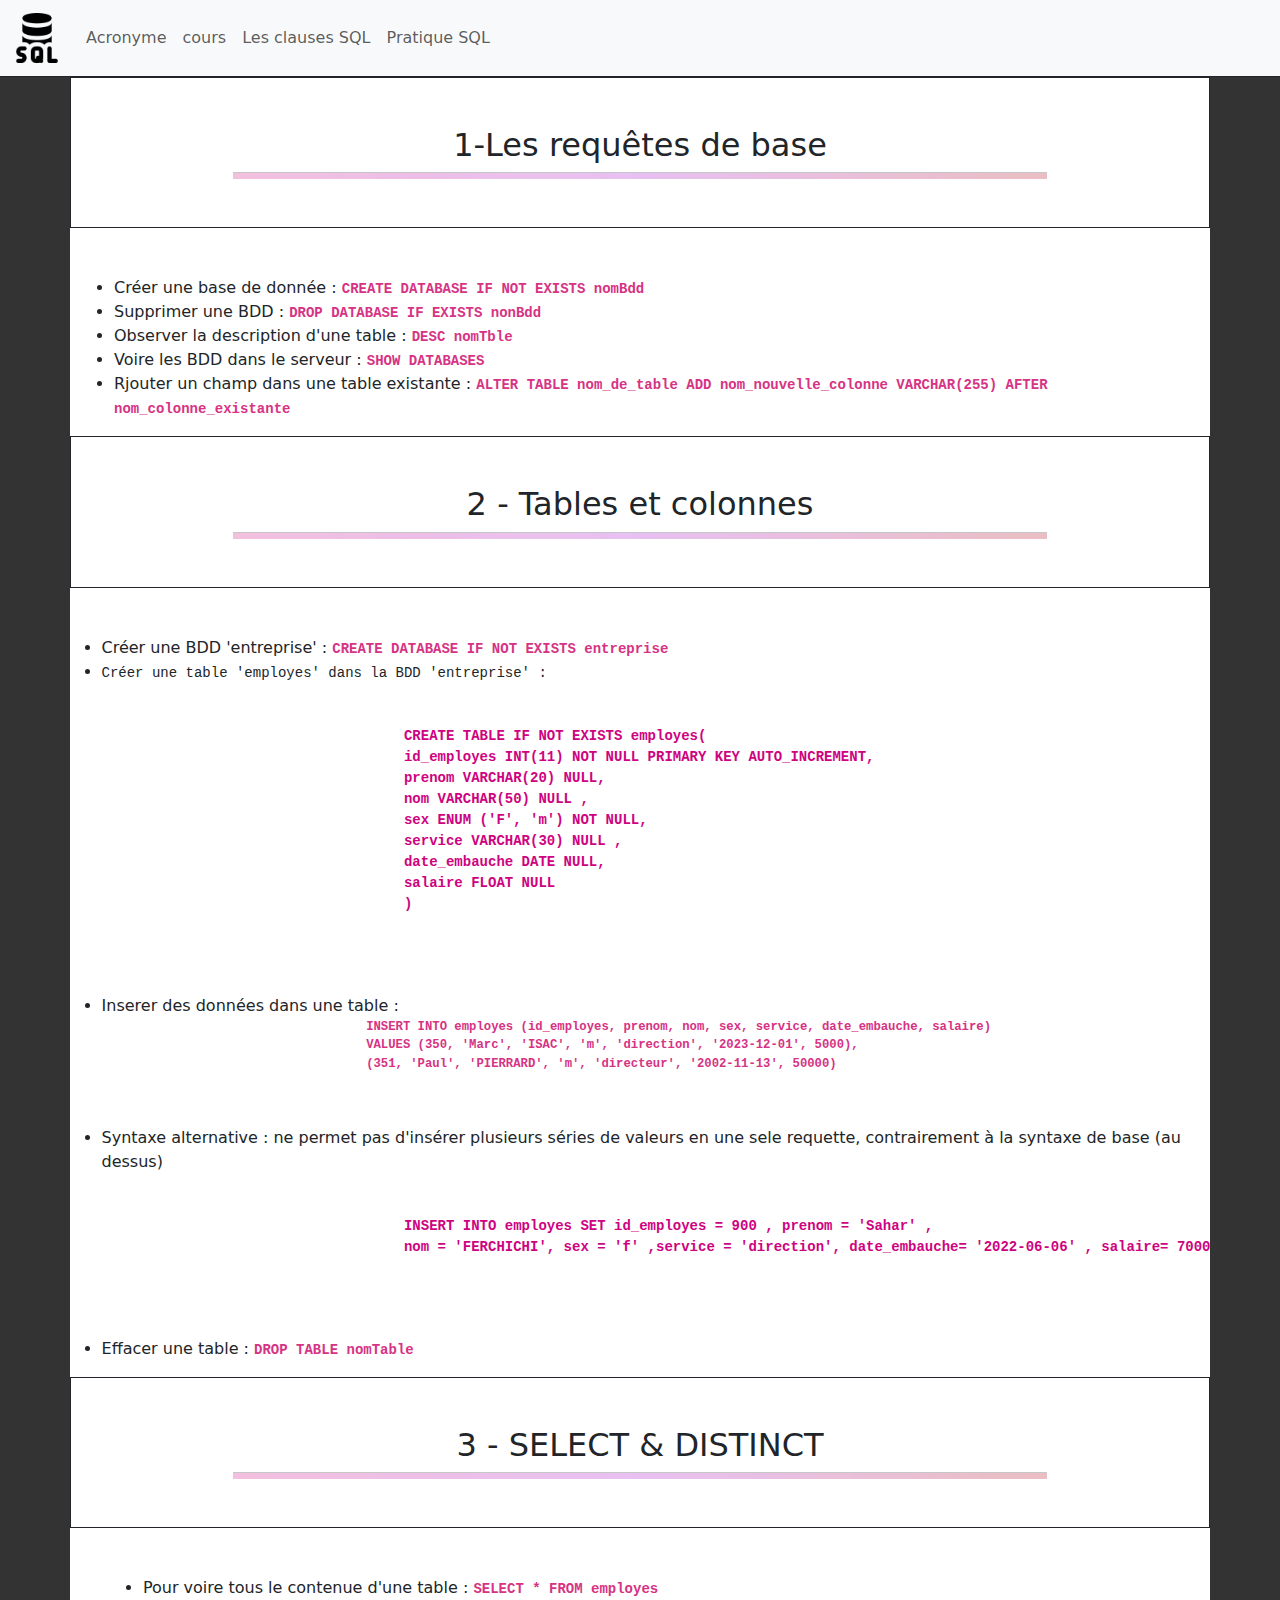
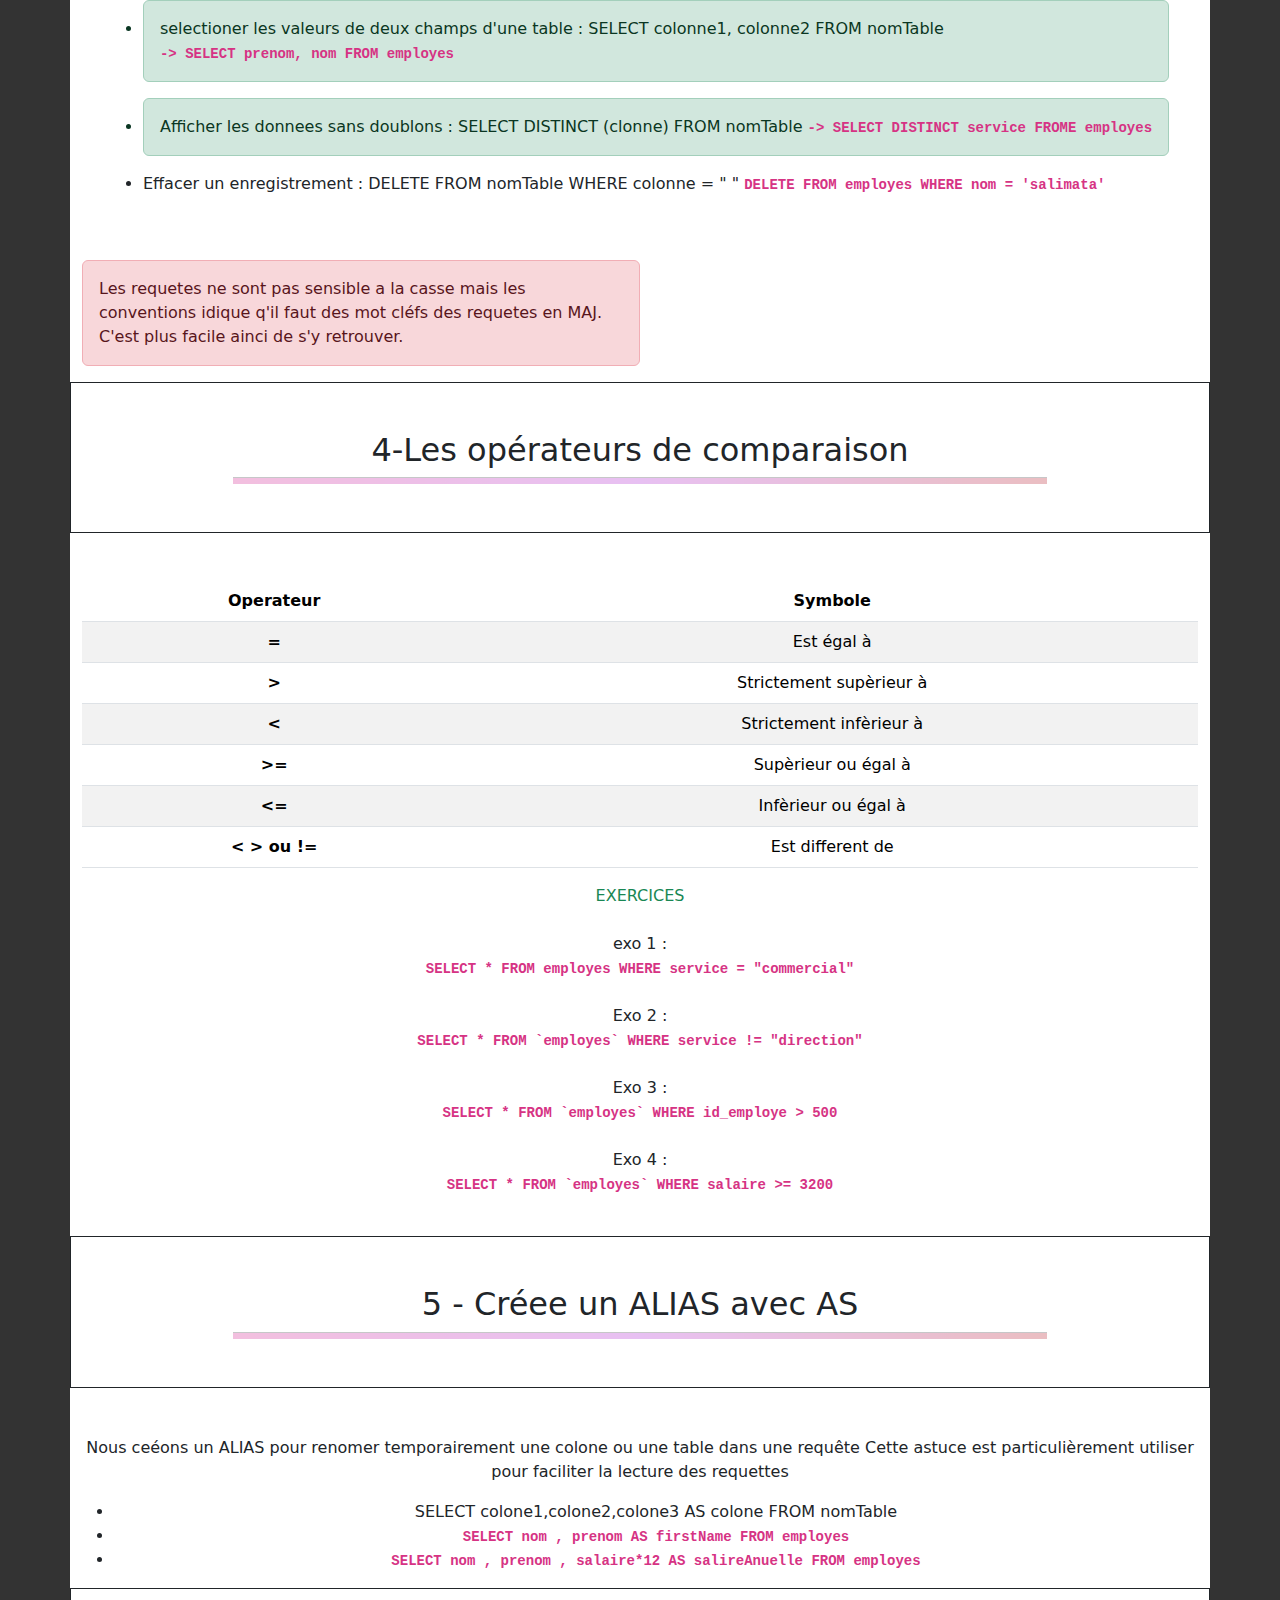
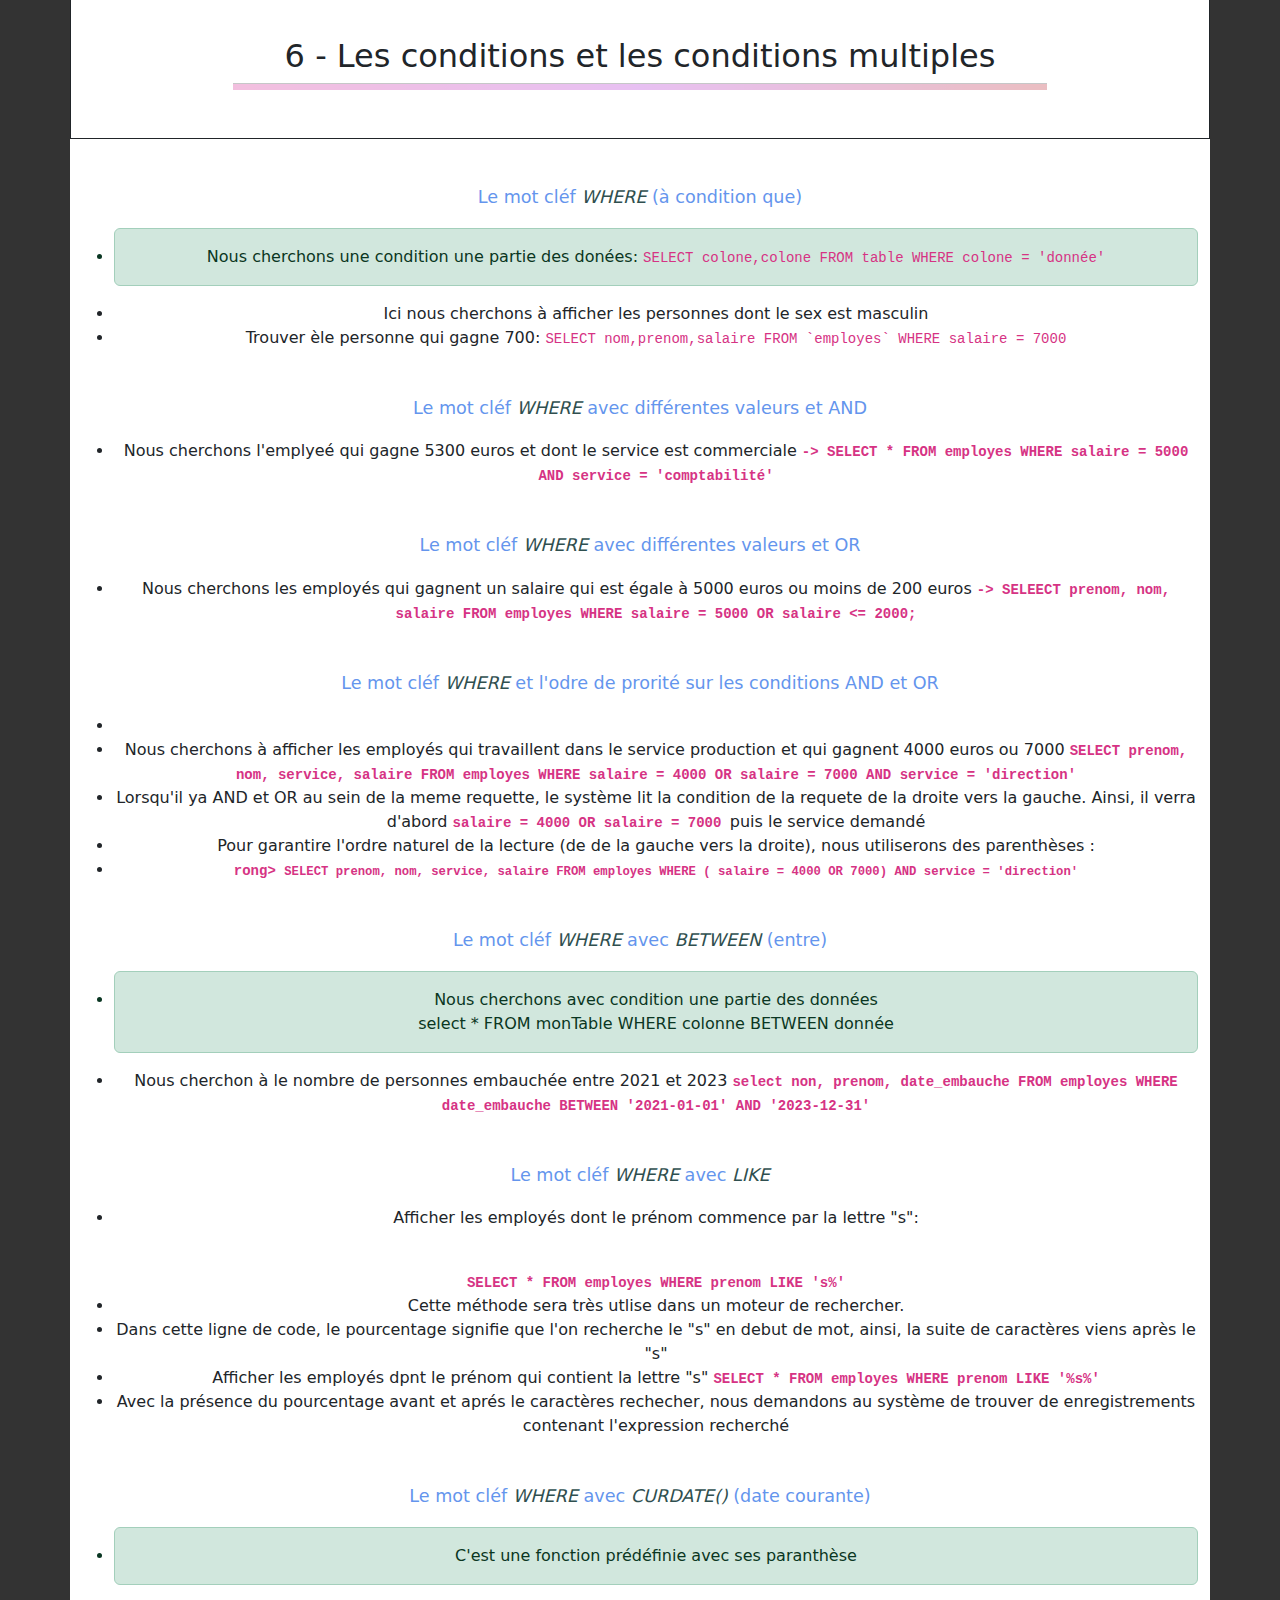
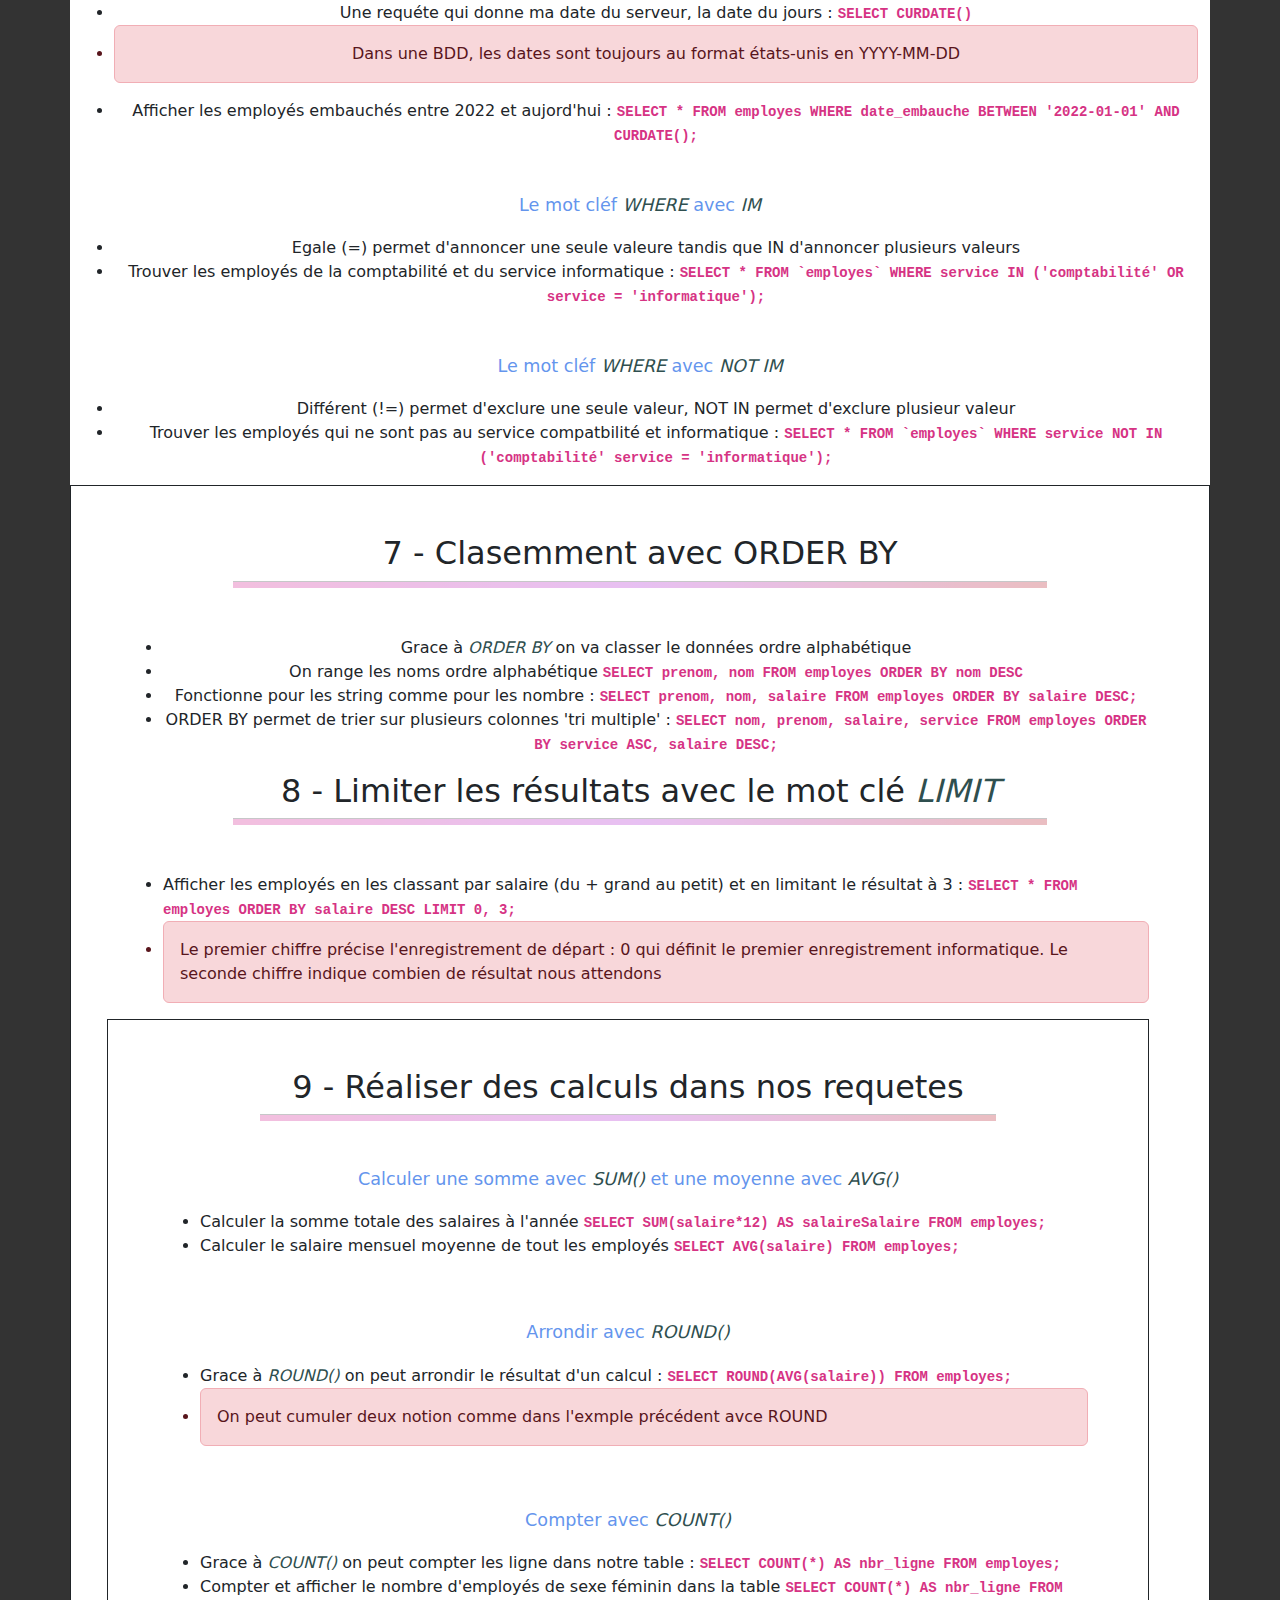
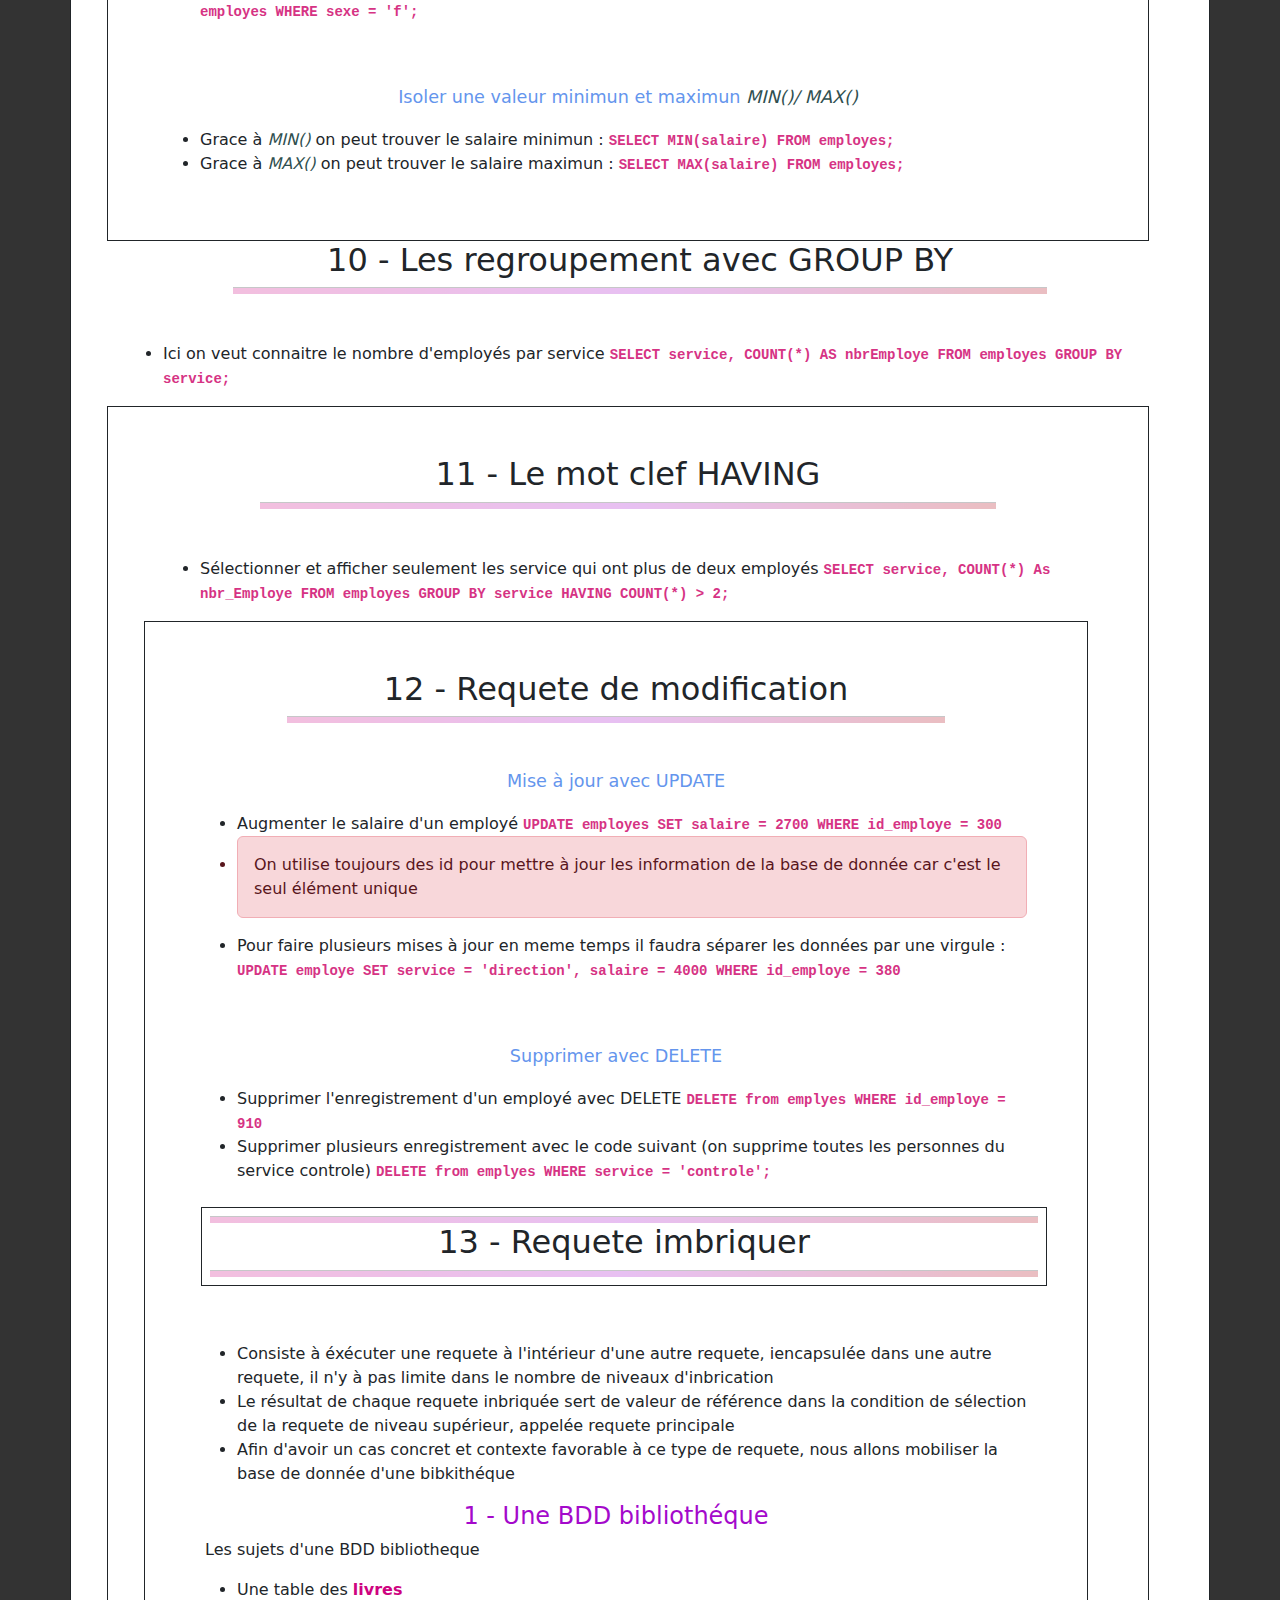
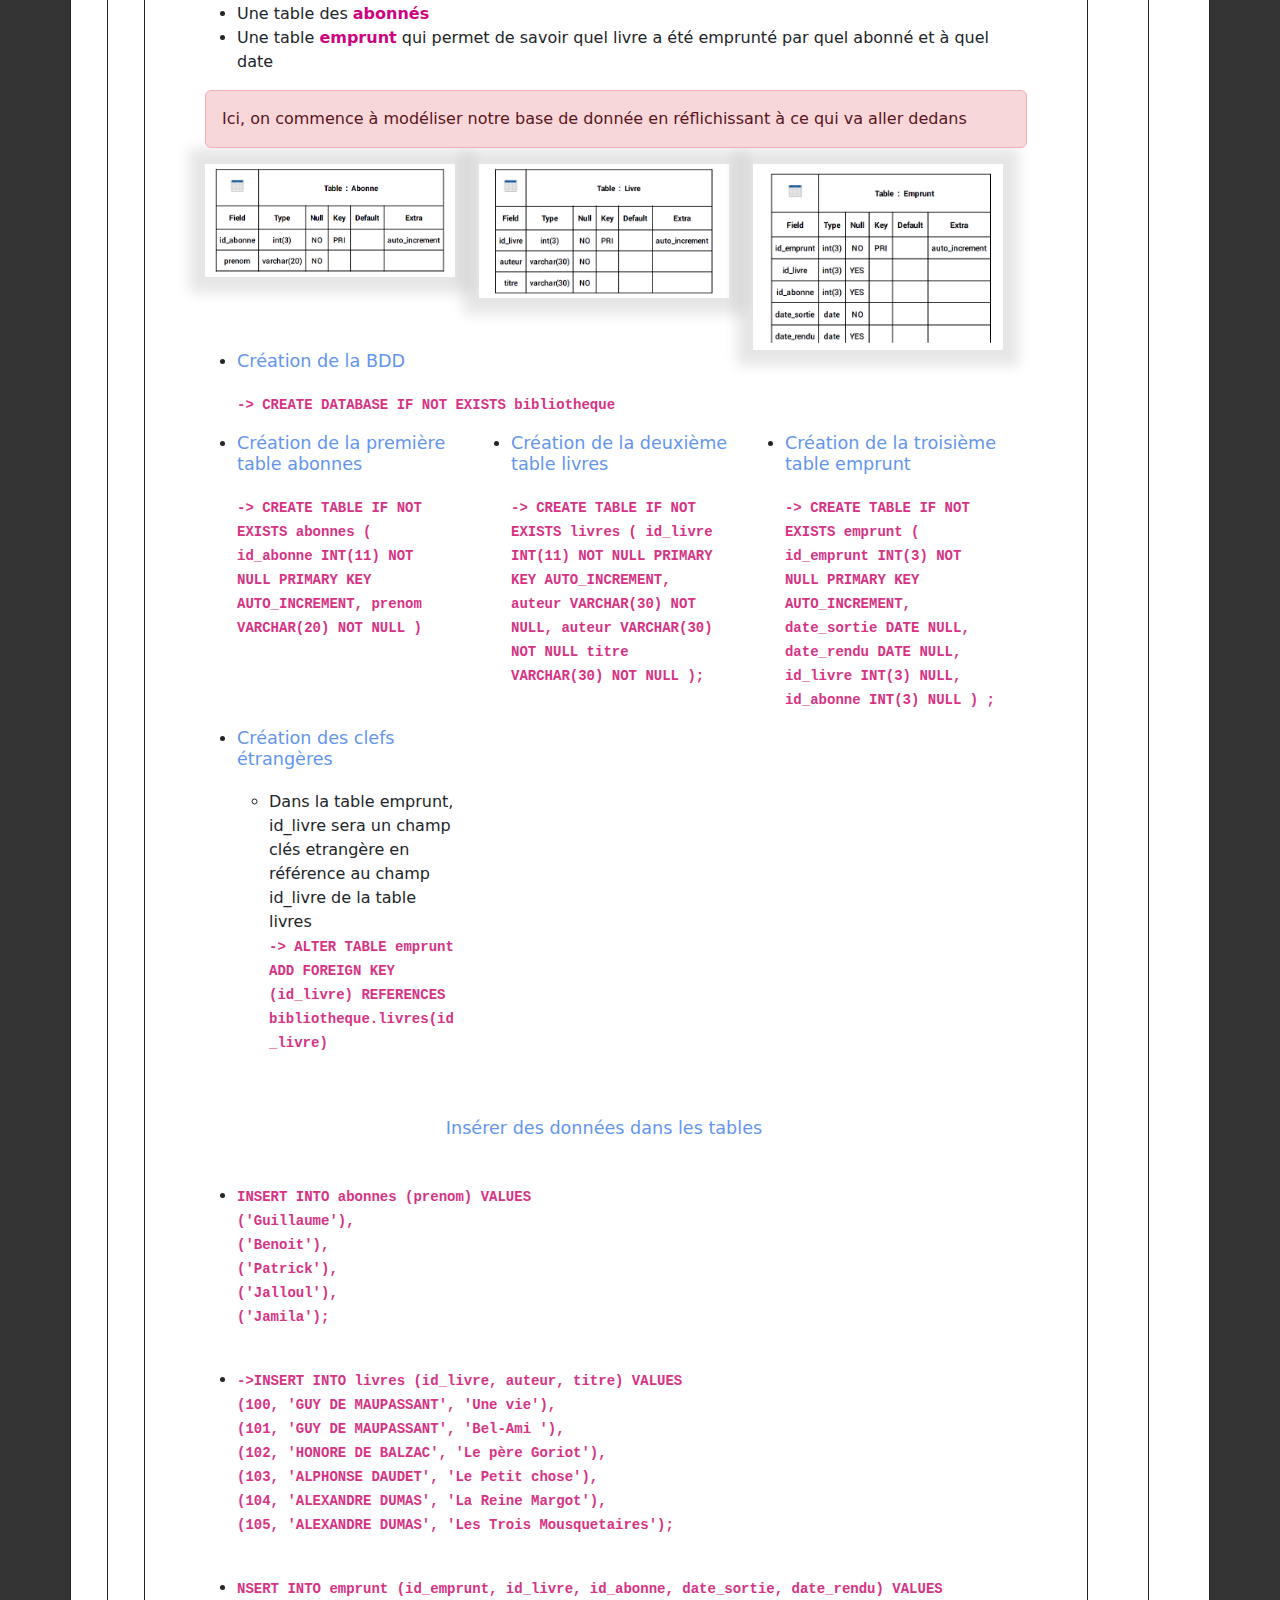
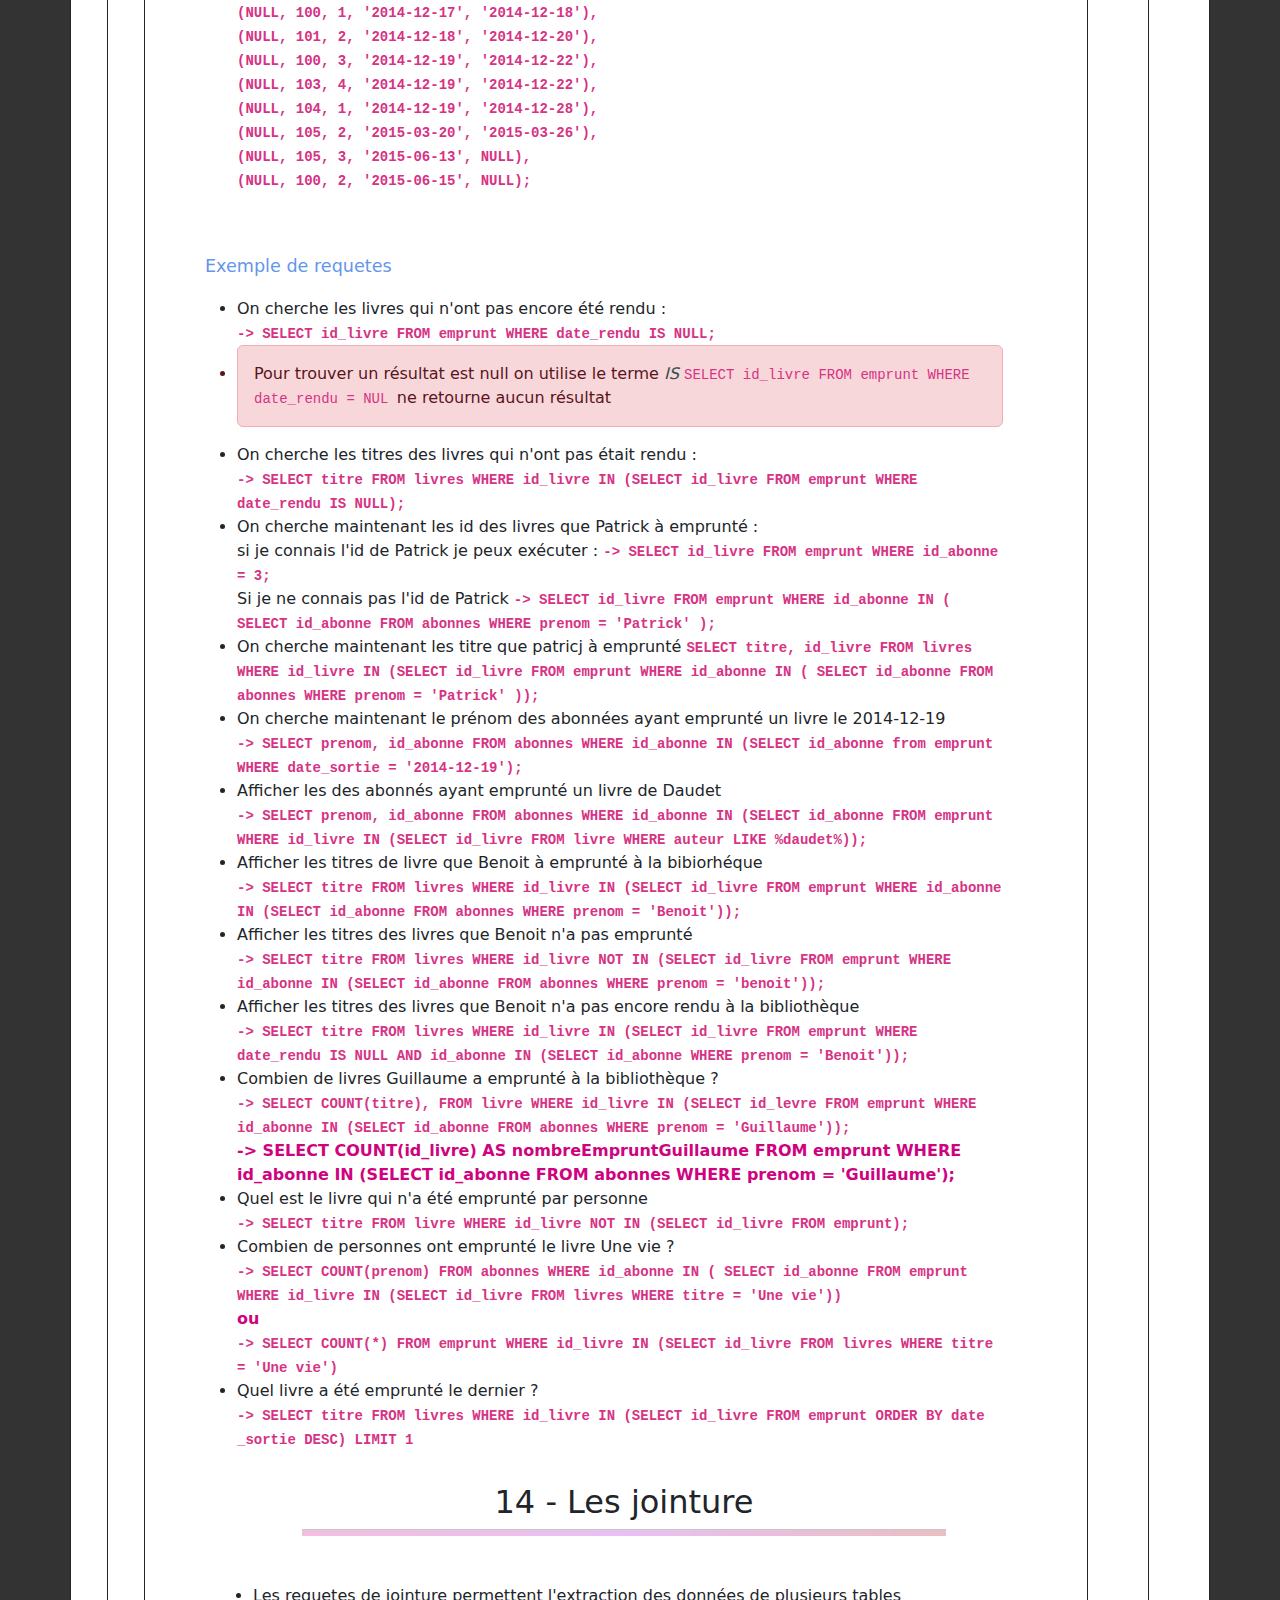
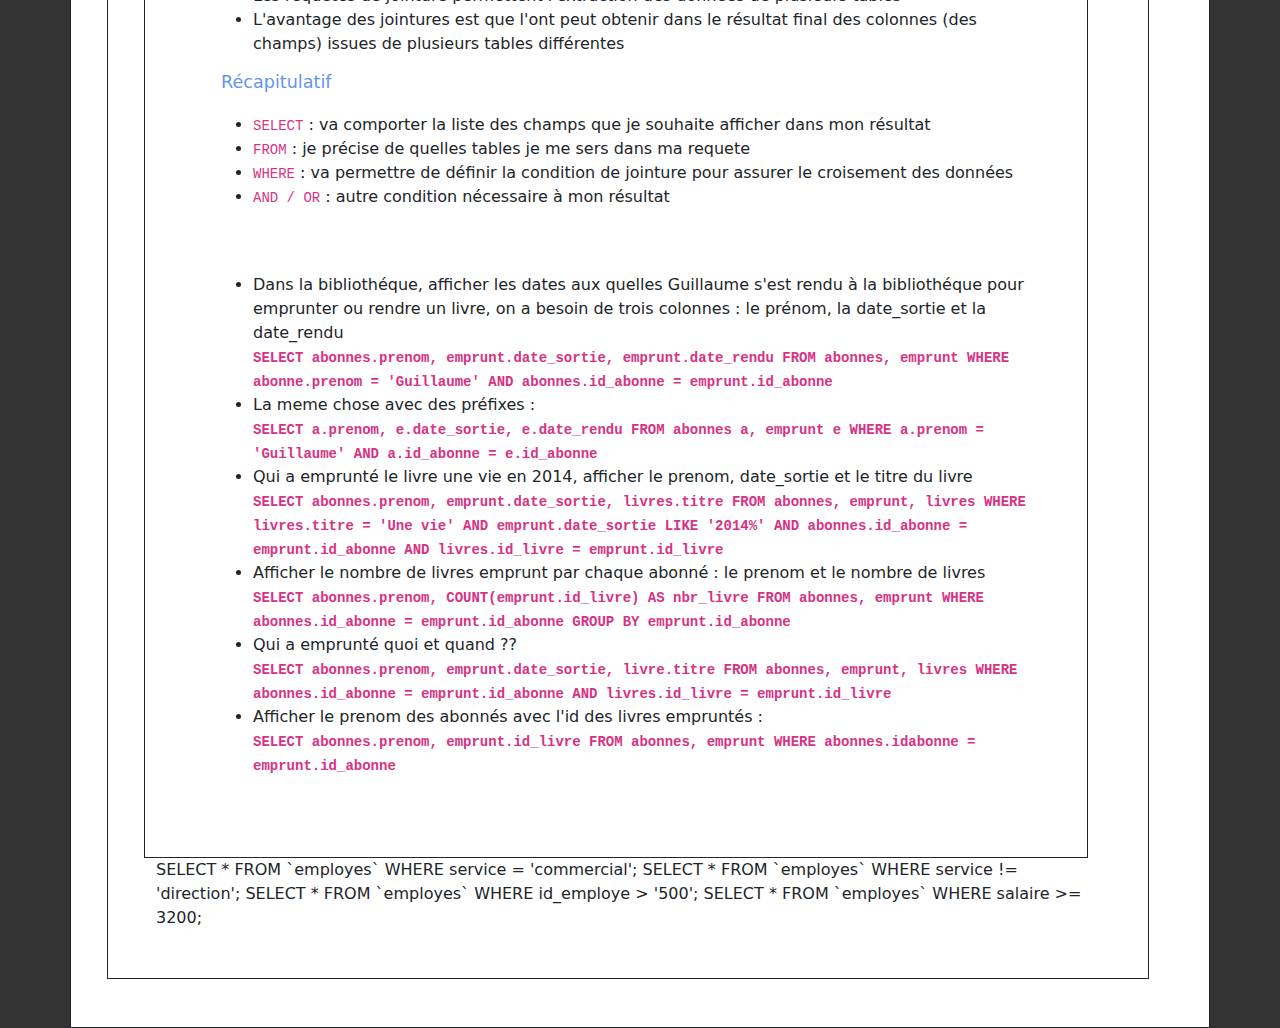
<file: 01_sql/clause_sql.html>
<!doctype html>
<html lang="fr">

<head>
    <meta charset="utf-8">
    <meta name="viewport" content="width=device-width, initial-scale=1">
    <meta name="author" content="paul pierrard">
    <!-- bootsrap -->
    <link href="https://cdn.jsdelivr.net/npm/bootstrap@5.3.3/dist/css/bootstrap.min.css" rel="stylesheet"
        integrity="sha384-QWTKZyjpPEjISv5WaRU9OFeRpok6YctnYmDr5pNlyT2bRjXh0JMhjY6hW+ALEwIH" crossorigin="anonymous">
    <!-- google font -->
    <link rel="preconnect" href="https://fonts.googleapis.com">
    <link rel="preconnect" href="https://fonts.gstatic.com" crossorigin>
    <link
        href="https://fonts.googleapis.com/css2?family=Amatic+SC:wght@400;700&family=Open+Sans:ital,wght@0,300..800;1,300..800&display=swap"
        rel="stylesheet">
    <!-- feuille de style perso -->
    <link rel="stylesheet" href="assets/css/style.css">
    <title>clause_sql</title>
</head>

<body>
    <header>
        <nav class="navbar navbar-expand-sm navbar-light bg-light  border-bottom border-dark">
            <div class="container-fluid">
                <a class="navbar-brand" href="#"><img src="assets/img/logo.png" alt="logo"></a>
                <button class="navbar-toggler d-lg-none" type="button" data-bs-toggle="collapse"
                    data-bs-target="#collapsibleNavId" aria-controls="collapsibleNavId" aria-expanded="false"
                    aria-label="Toggle navigation">
                    <span class="navbar-toggler-icon"></span>
                </button>
                <div class="collapse navbar-collapse" id="collapsibleNavId">
                    <ul class="navbar-nav me-auto mt-2 mt-lg-0">
                        <li class="nav-item">
                            <a class="nav-link" href="index.html">Acronyme</a>
                        </li>
                        <li class="nav-item">
                            <a class="nav-link" href="cours.html">cours</a>
                        </li>
                        <li class="nav-item">
                            <a class="nav-link" href="clause_sql.html">Les clauses SQL</a>
                        </li>
                        <li class="nav-item">
                            <a class="nav-link" href="pratique_sql.html">Pratique SQL</a>
                        </li>
                    </ul>
                </div>
            </div>
        </nav>
    </header>
    <div class="container">
        <main>
            <div class="row border border-dark p-5">
                <div class="col-sm-12">
                    <h2 class="text-center">1-Les requêtes de base</h2>
                    <hr>
                </div>
            </div>
            <div class="col-sm-12 d-flex justify-content-center mt-5 ">
                <ul>
                    <li>Créer une base de donnée : <strong><code>CREATE DATABASE IF NOT EXISTS nomBdd </code> </strong></li>
                    <li>Supprimer une BDD : <strong><code>DROP DATABASE IF EXISTS nonBdd</code></strong></li>
                    <li>Observer la description d'une table : <strong><code>DESC nomTble</code></strong></li>
                    <li>Voire les BDD dans le serveur : <strong><code>SHOW DATABASES</code></strong></li>
                    <li>
                        Rjouter un champ dans une table existante : <strong> <code>
                        ALTER TABLE nom_de_table ADD nom_nouvelle_colonne VARCHAR(255) AFTER nom_colonne_existante
                        </code></strong>
                    </li>
                </ul>
            </div>
        
        </div>
    <div class="container">
        
            <div class="row border border-dark p-5">
                <div class="col-sm-12">
                    <h2 class="text-center">2 - Tables et colonnes</h2>
                    <hr>
                </div>
            </div>
            <div class="col-sm-12 d-flex justify-content-center mt-5 ">
                <ul>
                    <li>Créer une BDD 'entreprise' : <strong><code>CREATE DATABASE IF NOT EXISTS entreprise</code></strong></li>
                    <li><pre>Créer une table 'employes' dans la BDD 'entreprise' : 
                            <strong>
                                <code>
                                    CREATE TABLE IF NOT EXISTS employes(
                                    id_employes INT(11) NOT NULL PRIMARY KEY AUTO_INCREMENT, 
                                    prenom VARCHAR(20) NULL,
                                    nom VARCHAR(50) NULL , 
                                    sex ENUM ('F', 'm') NOT NULL, 
                                    service VARCHAR(30) NULL , 
                                    date_embauche DATE NULL, 
                                    salaire FLOAT NULL 
                                    )
                                </code>
                            </strong>
                        </pre>
                    </li>
                    <li>
                        Inserer des données dans une table : 
                        <strong>
                            <code>
                                <pre>
                                    INSERT INTO employes (id_employes, prenom, nom, sex, service, date_embauche, salaire)
                                    VALUES (350, 'Marc', 'ISAC', 'm', 'direction', '2023-12-01', 5000),
                                    (351, 'Paul', 'PIERRARD', 'm', 'directeur', '2002-11-13', 50000)

                                </pre>
                            </code>
                        </strong>
                    </li>
                    <li>
                        Syntaxe alternative : ne permet pas d'insérer plusieurs séries de valeurs en une sele requette, contrairement à la syntaxe de base (au dessus)
                        <pre>
                            <strong>
                                <code>
                                    INSERT INTO employes SET id_employes = 900 , prenom = 'Sahar' , 
                                    nom = 'FERCHICHI', sex = 'f' ,service = 'direction', date_embauche= '2022-06-06' , salaire= 7000
                                </code>
                            </strong>
                        </pre>
                    </li>
                    <li>
                        Effacer une table : <strong><code>DROP TABLE nomTable</code></strong>
                    </li>
                </ul>
            </div>
            <div class="row border border-dark p-5">
                <div class="col-sm-12">
                    <h2 class="text-center">3 - SELECT & DISTINCT</h2>
                    <hr>
                </div>
            </div>
            <div class="col-sm-12 d-flex justify-content-center mt-5 ">
               <ul>
                <li>Pour voire tous le contenue d'une table : <strong><code>SELECT * FROM employes</code></strong></li>
                <li class="alert  alert-success ">selectioner les valeurs de deux champs d'une table : SELECT colonne1, colonne2 FROM nomTable
                    <br><strong><code>
                        -> SELECT prenom, nom FROM employes
                    </code></strong> 
                </li>
                <li class="alert  alert-success">Afficher les donnees sans doublons : SELECT DISTINCT (clonne) FROM nomTable
                    <strong>
                        <code>
                            -> SELECT DISTINCT service FROME employes
                        </code>
                    </strong>
                </li>
                <li>
                    Effacer un enregistrement : DELETE FROM nomTable WHERE colonne = " "
                    <strong><code>DELETE FROM employes WHERE nom = 'salimata' </code></strong>
                </li>
               </ul>
            </div>
            <div class="col-sm-12 col-md-6 mt-5">
                <p class="alert alert-danger ">
                    Les requetes ne sont pas sensible a la casse mais les conventions idique q'il faut des mot cléfs des requetes en MAJ. C'est plus facile ainci de s'y retrouver.
                </p>
            </div>
            <div class="row border border-dark p-5">
                <div class="col-sm-12">
                    <h2 class="text-center">4-Les opérateurs de comparaison</h2>
                    <hr>
                </div>
            </div>
            <div class="col-sm-12 mt-5 text-center ">
                <table class="table table-striped table-hover">
                    <thead>
                        <tr>
                            <th scope="col">Operateur</th>
                            <th scope="col">Symbole</th>
                        </tr>
                    </thead>
                    <tbody>
                            <tr>
                            <th scope="row">=</th>
                            <td>Est égal à</td>
                        </tr>
                        <tr>
                            <th scope="row">&gt;</th>
                            <td>Strictement supèrieur à</td>
                        </tr>
                        <tr>
                            <th scope="row">&lt;</th>
                            <td>Strictement infèrieur à</td>
                        </tr>
                        <tr>
                            <th scope="row">&gt;=</th>
                            <td>Supèrieur ou égal à</td>
                        </tr>
                        <tr>
                            <th scope="row">&lt;=</th>
                            <td>Infèrieur ou égal à</td>
                        </tr>
                        <tr>
                            <th scope="row">&lt; &gt; ou !=</th>
                            <td>Est different de</td>
                        </tr>
                    </tbody>
                </table>
                <p class="exo">

                    <span class="text-success">EXERCICES</span> <br><br>
                    
                        exo 1 : <br>
                        <strong><code>SELECT * FROM employes WHERE service = "commercial"</code></strong> <br><br>
    
                        Exo 2 :<br> 
    
                        <strong><code>SELECT * FROM `employes` WHERE service != "direction"</code></strong><br><br>
    
                        Exo 3 : <br>
    
                        <strong><code>SELECT * FROM `employes` WHERE id_employe > 500</code></strong><br><br>
    
                        Exo 4 : <br>
    
                        <strong><code>SELECT * FROM `employes` WHERE salaire >= 3200</code></strong><br><br>
                    

                </p>
            </div>
            <div class="row border border-dark p-5">
                <div class="col-sm-12">
                    <h2 class="text-center">5 - Créee un ALIAS avec AS</h2>
                    <hr>
                </div>
            </div>
            <div class="col-sm-12 mt-5 text-center ">

                <P>
                    Nous ceéons un ALIAS pour renomer temporairement une colone ou une table dans une requête
                    Cette astuce est particulièrement utiliser pour faciliter la lecture des requettes 
                </P>
                <ul>
                    <li>SELECT colone1,colone2,colone3 AS colone FROM nomTable</li>
                    <li>
                        <strong>
                            <code>
                                SELECT nom , prenom AS firstName FROM employes
                            </code>
                        </strong>
                    </li>
                    <li>
                        <strong>
                            <code>
                                SELECT nom , prenom , salaire*12 AS salireAnuelle FROM employes
                            </code>
                        </strong>
                    </li>
                </ul>
                
            </div>
            <div class="row border border-dark p-5">
                <div class="col-sm-12">
                    <h2 class="text-center">6 - Les conditions et les conditions multiples</h2>
                    <hr>
                </div>
            </div>
            <div class="col-sm-12 mt-5 text-center ">
                <h6 class="text-center">Le mot cléf <em>WHERE</em> (à condition que) </h6>
                <ul>
                    <li class="alert alert-success">Nous cherchons une condition une partie des donées:
                        <code>SELECT colone,colone FROM table WHERE colone = 'donnée'</code>
                    </li>
                    <li>Ici nous cherchons à afficher les personnes dont le sex est masculin</li>
                    <li>Trouver èle personne qui gagne 700:
                        <code>SELECT nom,prenom,salaire FROM `employes` WHERE salaire = 7000</code>
                    </li>
                </ul>
                <div class="col-sm-12 mt-5 text-center ">
                    <h6 class="text-center">Le mot cléf <em>WHERE</em> avec différentes valeurs et AND </h6>
                    <ul>
                        <li>
                            Nous cherchons l'emplyeé qui gagne 5300 euros et dont le service est commerciale
                            <strong>
                                <code>
                                    -> SELECT * FROM employes WHERE salaire = 5000 AND service = 'comptabilité'
                                </code>
                            </strong>
                        </li>
                    </ul>
                </div>

                <div class="col-sm-12 mt-5 text-center ">
                    <h6 class="text-center">Le mot cléf <em>WHERE</em> avec différentes valeurs et OR </h6>
                    <ul>
                        <li>
                            Nous cherchons les employés qui gagnent un salaire qui est égale à 5000 euros ou moins de 200 euros
                            <strong>
                                <code>
                                    -> SELEECT prenom, nom, salaire FROM employes WHERE salaire = 5000 OR salaire &lt;= 2000;
                                </code>
                            </strong>
                        </li>
                    </ul>
                </div>

                <div class="col-sm-12 mt-5 text-center ">
                    <h6 class="text-center">Le mot cléf <em>WHERE</em> et l'odre de prorité sur les conditions AND et OR</h6>
                    <ul>
                        <li>
                           <li> Nous cherchons à afficher les employés qui travaillent dans le service production et qui gagnent 4000 euros ou 7000
                            <STrong>
                                <CODe>SELECT prenom, nom, service, salaire FROM employes WHERE salaire  = 4000 OR salaire = 7000 AND service = 'direction'</CODe>
                            </STrong>

                           </li>
                           <li>
                                Lorsqu'il ya AND et OR au sein de la meme requette, le système lit la condition de la requete de la droite vers la gauche. Ainsi, il verra d'abord <strong> <code> salaire = 4000 OR salaire = 7000 </code></strong>puis le service demandé
                           </li>
                           <li>
                                Pour garantire l'ordre naturel de la lecture (de de la gauche vers la droite), nous utiliserons des parenthèses :
                           </li>
                           <li>
                            <strong>
                                <code>rong>
                                    <CODe>SELECT prenom, nom, service, salaire FROM employes WHERE ( salaire = 4000 OR 7000) AND service = 'direction'</CODe></code>
                            </strong>
                           </li>
                        </li>
                    </ul>
                </div>

                <div class="col-sm-12 mt-5 text-center ">
                    <h6 class="text-center">Le mot cléf <em>WHERE</em> avec <em>BETWEEN</em> (entre)</h6>
                    <ul>
                       <li class="alert alert-success">Nous cherchons avec condition une partie des données <br>
                        select * FROM monTable WHERE colonne BETWEEN donnée 
                    </li>
                    <li>
                        Nous cherchon à le nombre de personnes embauchée entre 2021 et 2023
                        <strong>
                            <code>
                                select non, prenom, date_embauche FROM employes WHERE date_embauche BETWEEN '2021-01-01' AND '2023-12-31'
                            </code>
                        </strong>
                    </li>
                    </ul>
                </div>

                <div class="col-sm-12 mt-5 text-center ">
                    <h6 class="text-center">Le mot cléf <em>WHERE</em> avec <em>LIKE</em> </h6>
                    <ul>
                       <li>
                        Afficher les employés dont le prénom commence par la lettre "s":</p> <br>
                        <strong>
                            <code>
                                SELECT * FROM employes WHERE prenom LIKE 's%'
                            </code>
                        </strong>
                       </li>
                        <li>
                            Cette méthode sera très utlise dans un moteur de rechercher.
                         </li>
                         <li>
                            Dans cette ligne de code, le pourcentage signifie que l'on recherche le "s" en debut de mot, ainsi, la suite de caractères viens après le "s"
                         </li>
                         <li>
                            Afficher les employés dpnt le prénom qui contient la lettre "s"
                            <strong>
                                <code>
                                    SELECT * FROM employes WHERE prenom LIKE '%s%'
                                </code>
                            </strong>
                         </li>
                         <li>
                            Avec la présence du pourcentage avant et aprés le caractères rechecher, nous demandons au système de trouver de enregistrements contenant l'expression recherché
                         </li>
                    </ul>
                </div>

                <div class="col-sm-12 mt-5 text-center ">
                    <h6 class="text-center">Le mot cléf <em>WHERE</em> avec <em>CURDATE()</em> (date courante)</h6>
                    <ul>
                      <li class="alert alert-success">
                            C'est une fonction prédéfinie avec ses paranthèse
                      </li>
                      <li>
                        Une requéte qui donne ma date du serveur, la date du jours :
                        <strong>
                            <code>
                                SELECT CURDATE()
                            </code>
                        </strong>
                      </li>
                      <li class="alert alert-danger">
                        Dans une BDD, les dates sont toujours au format états-unis en YYYY-MM-DD

                      </li>
                      <li>
                        Afficher les employés embauchés entre 2022 et aujord'hui : 
                        <strong>
                            <code>
                                SELECT * FROM employes WHERE date_embauche BETWEEN '2022-01-01' AND CURDATE();
                            </code>
                        </strong>
                      </li>
                    </ul>
                </div>

                <div class="col-sm-12 mt-5 text-center ">
                    <h6 class="text-center">Le mot cléf <em>WHERE</em> avec <em>IM</em> </h6>
                    <ul>
                      <li>
                           Egale (=) permet d'annoncer une seule valeure tandis que IN d'annoncer plusieurs valeurs
                      </li>
                      <li>
                        Trouver les employés de la comptabilité et du service informatique :
                        <strong>
                            <code>
                                SELECT * FROM `employes` WHERE service IN ('comptabilité' OR service = 'informatique');

                            </code>
                        </strong>
                      </li>
                     
                    </ul>
                </div>

                <div class="col-sm-12 mt-5 text-center ">
                    <h6 class="text-center">Le mot cléf <em>WHERE</em> avec <em> NOT IM</em> </h6>
                    <ul>
                      <li>
                          Différent (!=) permet d'exclure une seule valeur, NOT IN permet d'exclure plusieur valeur
                      </li>
                      <li>
                        Trouver les employés qui ne sont pas au service compatbilité et informatique :
                        <strong>
                            <code>
                                SELECT * FROM `employes` WHERE service NOT IN ('comptabilité' service = 'informatique');

                            </code>
                        </strong>
                      </li>
                     
                    </ul>
                </div>

            </div>
            <div class="row border border-dark p-5">
                <div class="col-sm-12">
                    <h2 class="text-center">7 - Clasemment avec ORDER BY</h2>
                    <hr>
                </div>
                <div class="col-sm-12 mt-5 text-center ">
                    <ul>
                        <li>
                            Grace à <em>ORDER BY</em> on va classer le données ordre alphabétique
                        </li>
                        <li>
                            On range les noms ordre alphabétique
                            <strong>
                                <code>
                                    SELECT prenom, nom FROM employes ORDER BY nom DESC
                                </code>
                            </strong>
                        </li>
                        <li>
                            Fonctionne pour les string comme pour les nombre : 
                            <strong>
                                <code>
                                    SELECT prenom, nom, salaire FROM employes ORDER BY salaire DESC;
                                </code>
                            </strong>
                        </li>
                        <li>
                            ORDER BY permet de trier sur plusieurs colonnes 'tri multiple' :
                            <strong>
                                <code>
                                    SELECT nom, prenom, salaire, service FROM employes ORDER BY service ASC, salaire DESC;
                                </code>
                            </strong>
                        </li>
                    </ul>
                </div>

                <div class="col-sm-12">
                    <h2 class="text-center">8 - Limiter les résultats avec le mot clé <em>LIMIT</em></h2>
                    <hr>
                </div>
                <div class="col-sm-12 mt-5 ">
                    <ul>
                       <li>
                        Afficher les employés en les classant par salaire (du + grand au petit) et en limitant le résultat à 3 :
                        <strong>
                            <code>
                                SELECT * FROM employes ORDER BY salaire DESC LIMIT 0, 3;
                            </code>
                        </strong>
                       </li>
                       <li class="alert alert-danger">
                            Le premier chiffre précise l'enregistrement de départ : 0 qui définit le premier enregistrement informatique.
                            Le seconde chiffre indique combien de résultat nous attendons
                       </li>
                    </ul>
                </div>

                <div class="row border border-dark p-5">
                    <div class="col-sm-12">
                        <h2 class="text-center">9 - Réaliser des calculs dans nos requetes</h2>
                        <hr>
                    </div>
                    <div class="col-sm-12 mt-5">
                        <h6 class="text-center">Calculer une somme avec <em>SUM()</em> et une moyenne avec <em>AVG()</em></h6>
                        <ul>
                           <li>Calculer la somme totale des salaires à l'année
                            <strong>
                                <code>
                                    SELECT SUM(salaire*12) AS salaireSalaire FROM employes;
                                </code>
                               </strong>
                           </li>
                           <li>
                                Calculer le salaire mensuel moyenne de tout les employés
                            <strong>
                                <code>
                                    SELECT AVG(salaire) FROM employes;
                                </code>
                            </strong>
                           </li>
                        </ul>
                    </div>
                    <div class="col-sm-12 mt-5">
                        <h6 class="text-center">Arrondir avec <em>ROUND()</em></h6>
                        <ul>
                          <li>
                            Grace à <em>ROUND()</em> on peut arrondir le résultat d'un calcul : 
                            <strong>
                                <code>
                                    SELECT ROUND(AVG(salaire)) FROM employes;
                                </code>
                            </strong>
                          </li>
                          <li class="alert alert-danger">
                            On peut cumuler deux notion comme dans l'exmple précédent avce ROUND
                          </li>
                        </ul>
                    </div>

                    <div class="col-sm-12 mt-5">
                        <h6 class="text-center">Compter avec <em>COUNT()</em></h6>
                        <ul>
                          <li>
                            Grace à <em>COUNT()</em> on peut compter les ligne dans notre table  : 
                            <strong>
                                <code>
                                    SELECT COUNT(*) AS nbr_ligne FROM employes;
                                </code>
                            </strong>
                          </li>
                          <li>Compter et afficher le nombre d'employés de sexe féminin dans la table 
                            <strong>
                                <code>
                                    SELECT COUNT(*) AS nbr_ligne FROM employes WHERE sexe = 'f';
                                </code>
                            </strong>
                          </li>
                        </ul>
                    </div>

                    <div class="col-sm-12 mt-5">
                        <h6 class="text-center"> Isoler une valeur minimun et maximun <em>MIN()/ MAX()</em></h6>
                        <ul>
                          <li>
                            Grace à <em>MIN()</em> on peut trouver le salaire minimun : 
                            <strong>
                                <code>
                                    SELECT MIN(salaire)  FROM employes;
                                </code>
                            </strong>
                          </li>
                          <li> Grace à <em>MAX()</em> on peut trouver le salaire maximun :
                            <strong>
                                <code>
                                    SELECT MAX(salaire) FROM employes;
                                </code>
                            </strong>
                          </li>
                        </ul>
                </div>
                    
         </div>

         <div class="col-sm-12">
            <h2 class="text-center">10 - Les regroupement avec GROUP BY</h2>
            <hr>
        </div>
        <div class="col-sm-12 mt-5 ">
            <ul>
              <li>
                Ici on veut connaitre le nombre d'employés par service
                <strong>
                    <code>
                        SELECT service, COUNT(*) AS nbrEmploye FROM employes GROUP BY service;
                    </code>
                </strong>
              </li>
            </ul>
        </div>

        <div class="row border border-dark p-5">
            <div class="col-sm-12">
                <h2 class="text-center">11 - Le mot clef HAVING</h2>
                <hr>
            </div>
            <div class="col-sm-12 mt-5  ">
                <ul>
                   <li>
                    Sélectionner et afficher seulement les service qui ont plus de deux employés
                    <strong>
                        <code>
                            SELECT service, COUNT(*) As nbr_Employe FROM employes GROUP BY service HAVING COUNT(*) > 2;
                        </code>
                    </strong>
                   </li>
                </ul>
            </div>

            <div class="row border border-dark p-5">
                <div class="col-sm-12">
                    <h2 class="text-center">12 - Requete de modification</h2>
                    <hr>
                </div>
                <div class="col-sm-12 mt-5">
                    <h6 class="text-center">Mise à jour avec UPDATE</h6>
                    <ul>
                       <li>
                        Augmenter le salaire d'un employé
                        <strong>
                            <code>
                                UPDATE employes SET salaire = 2700 WHERE id_employe = 300
                            </code>
                        </strong>
                       </li>
                       <li class="alert alert-danger">
                            On utilise toujours des id pour mettre à jour les information de la base de donnée car c'est le seul élément unique 
                       </li>
                       <li>Pour faire plusieurs mises à jour en meme temps il faudra séparer les données par une virgule : 
                            <strong>
                                <code>UPDATE employe SET service = 'direction', salaire = 4000 WHERE id_employe = 380</code>
                            </strong>
                       </li>
                    </ul>
                </div>

                <div class="col-sm-12 mt-5">
                    <h6 class="text-center">Supprimer avec DELETE</h6>
                    <ul>
                        <li>
                            Supprimer l'enregistrement d'un employé avec DELETE
                            <strong>
                                <code>
                                    DELETE from emplyes WHERE id_employe = 910
                                </code>
                            </strong>
                        </li>
                        <li>
                            Supprimer plusieurs enregistrement avec le code suivant (on supprime toutes les personnes du service controle)
                            <strong>
                                <code>
                                    DELETE from emplyes WHERE service = 'controle';
                                </code>
                            </strong>
                        </li>
                    </ul>
            </div>

            <div class="row m-2 border border-dark  p-2">
                <hr>
               <h2 class="text-center">13 - Requete imbriquer</h2>
               <hr>
           
           </div>
           <div class="col-sm-12 mt-5">
                <ul>
                     <li>
                          Consiste à éxécuter une requete à l'intérieur d'une autre requete, iencapsulée dans une autre requete, il n'y à pas limite dans le nombre de niveaux d'inbrication
                     </li>
                     <li>
                          Le résultat de chaque requete inbriquée sert de valeur de référence dans la condition de sélection de la requete de niveau supérieur, appelée requete principale
                     </li>
                     <li>
                          Afin d'avoir un cas concret et contexte favorable à ce type de requete, nous allons mobiliser la base de donnée d'une bibkithéque
                     </li>
                </ul>
               <h4 class="text-center">1 - Une BDD bibliothéque</h4>
                <p>Les sujets d'une BDD bibliotheque</p>
                <ul>
                    <li>Une table des <strong>livres</strong></li>
                    <li>Une table des <strong>abonnés</strong></li>
                    <li>Une table <strong> emprunt</strong> qui permet de savoir quel livre a été emprunté par quel abonné et à quel date</li>
                </ul>
                <p class="alert alert-danger">Ici, on commence à modéliser notre base de donnée en réflichissant à ce qui va aller dedans</p>
           </div>
           <div class="col-sm-12 row">
                <div class="col-sm-12 col-md-4">
                    <img src="assets/img/abonne.png" alt="Image représentant la liste abonnes" class="img-fluid">
                </div>
                <div class="col-sm-12 col-md-4">
                    <img src="assets/img/livre.png" alt="Image représentant la table de livres" class="img-fluid">
                </div>
                <div class="col-sm-12 col-md-4">
                    <img src="assets/img/emprunt.png" alt="image représentant la table emprunt" class="img-fluid">
                </div>
                <div class="col-sm-12">
                    <ul>
                        <li>
                            <h6>Création de la BDD</h6>
                            <strong>
                                <code>
                                    -> CREATE DATABASE IF NOT EXISTS bibliotheque
                                </code>
                            </strong>
                        </li>
                    </ul>
                </div>
                <div class="col-sm-12 col-md-4">
                    <ul>
                        <li>
                            <h6>Création de la première table abonnes</h6>
                            <strong>
                                <code>
                                    -> CREATE TABLE IF NOT EXISTS abonnes ( 
                                        id_abonne INT(11) NOT NULL PRIMARY KEY AUTO_INCREMENT, prenom VARCHAR(20) NOT NULL
                                    )
                                </code>
                            </strong>
                        </li>
                    </ul>
                </div>
                <div class="col-sm-12 col-md-4">
                    <ul>
                        <li>
                            <h6>Création de la deuxième table livres </h6>
                            <strong>
                                <code>
                                    -> CREATE TABLE IF NOT EXISTS livres ( 
                                        id_livre INT(11) NOT NULL PRIMARY KEY AUTO_INCREMENT, auteur VARCHAR(30) NOT NULL,
                                        auteur VARCHAR(30) NOT NULL
                                        titre VARCHAR(30) NOT NULL

                                    );
                                </code>
                            </strong>
                        </li>
                    </ul>
                </div>
                <div class="col-sm-12 col-md-4">
                    <ul>
                        <li>
                            <h6>Création de la troisième table emprunt </h6>
                            <strong>
                                <code>
                                    -> CREATE TABLE IF NOT EXISTS emprunt ( 
                                        id_emprunt INT(3) NOT NULL PRIMARY KEY AUTO_INCREMENT, 
                                        date_sortie DATE NULL,
                                        date_rendu DATE NULL,
                                        id_livre INT(3) NULL,
                                        id_abonne INT(3) NULL
                                    ) ;
                                </code>
                            </strong>
                        </li>
                    </ul>
                </div>
                <div class="col-sm-12 col-md-4">
                    <ul>
                        <li>
                            <h6>Création des clefs étrangères </h6>
                            <ul>
                                <li>
                                    Dans la table emprunt, id_livre sera un champ clés etrangère en référence au champ id_livre de la table livres <br>
                                    <strong>
                                        <code> 
                                            -> ALTER TABLE emprunt ADD FOREIGN KEY (id_livre) REFERENCES bibliotheque.livres(id_livre)
                                        </code>
                                    </strong>
                                </li>
                            </ul>
                        </li>
                    </ul>
                </div>
                <div class="col-sm-12 col-md-12 mt-5">
                    <h6 class="text-center">Insérer des données dans les tables</h6>
                </div>
                <div class="col-sm-12 col-md-12 mt-4">
                    <ul>
                        <li>
                            <strong>
                                <code>
                                    INSERT INTO abonnes (prenom) VALUES <br>
                                    ('Guillaume'), <br>
                                    ('Benoit'), <br>
                                    ('Patrick'), <br>
                                    ('Jalloul'), <br>
                                    ('Jamila');
                                </code>
                            </strong>
                        </li>
                    </ul>
                </div>
                <div class="col-sm-12 col-md-12 mt-4">
                    <ul>
                        <li>
                            <strong>
                                <code>
                                ->INSERT INTO livres (id_livre, auteur, titre) VALUES <br>
                                (100, 'GUY DE MAUPASSANT', 'Une vie'), <br>
                                (101, 'GUY DE MAUPASSANT', 'Bel-Ami '), <br>
                                (102, 'HONORE DE BALZAC', 'Le père Goriot'), <br>
                                (103, 'ALPHONSE DAUDET', 'Le Petit chose'), <br>
                                (104, 'ALEXANDRE DUMAS', 'La Reine Margot'), <br>
                                (105, 'ALEXANDRE DUMAS', 'Les Trois Mousquetaires');
                                </code>
                            </strong>
                        </li>
                    </ul>
                </div>
                <div class="col-sm-12 col-md-12 mt-4">
                    <ul>
                        <li>
                            <strong>
                                <code>
                                    NSERT INTO emprunt (id_emprunt, id_livre, id_abonne, date_sortie, date_rendu) VALUES <br>
                                    (NULL, 100, 1, '2014-12-17', '2014-12-18'), <br>
                                    (NULL, 101, 2, '2014-12-18', '2014-12-20'), <br>
                                    (NULL, 100, 3, '2014-12-19', '2014-12-22'), <br>
                                    (NULL, 103, 4, '2014-12-19', '2014-12-22'), <br>
                                    (NULL, 104, 1, '2014-12-19', '2014-12-28'), <br>
                                    (NULL, 105, 2, '2015-03-20', '2015-03-26'), <br>
                                    (NULL, 105, 3, '2015-06-13', NULL), <br>
                                    (NULL, 100, 2, '2015-06-15', NULL);</code>
                                </code>
                            </strong>
                        </li>
                    </ul>
                </div>
                <div class="col-sm-12 mt-5">
                    <h6>Exemple de requetes</h6>
                    <ul>
                        <li>
                            On cherche les livres qui n'ont pas encore été rendu : <br>
                            <strong>
                                <code>
                                    -> SELECT id_livre FROM emprunt WHERE date_rendu IS NULL; <!--100 et 105-->
                                </code>
                            </strong>
                        </li>
                        <li class="alert alert-danger">
                            Pour trouver un résultat est null on utilise le terme <em>IS</em> 
                            <code>
                            SELECT id_livre FROM emprunt WHERE date_rendu = NUL
                            </code> ne retourne aucun résultat
                        </li>
                        <li>
                            On cherche les titres des livres qui n'ont pas était rendu : <br>
                            <strong>
                                <code>
                                    -> SELECT titre FROM livres WHERE id_livre IN (SELECT id_livre FROM emprunt WHERE date_rendu IS NULL);
                                </code>
                            </strong>
                        </li>
                        <li>
                            On cherche maintenant les id des livres que Patrick à emprunté : <br>
                            si je connais l'id de Patrick je peux exécuter :
                            <strong>
                                <code>
                                    -> SELECT id_livre FROM emprunt WHERE id_abonne = 3;
                                </code>
                            </strong>
                            <br>
                            Si je ne connais pas l'id de Patrick
                            <strong>
                                <code>
                                    -> SELECT id_livre FROM emprunt WHERE id_abonne IN ( SELECT id_abonne FROM abonnes WHERE prenom = 'Patrick' );
                                </code>
                            </strong>
                        </li>
                        <li>
                            On cherche maintenant les titre que patricj à emprunté
                            <strong>
                                <code>
                                    SELECT titre, id_livre FROM livres WHERE id_livre IN (SELECT id_livre FROM emprunt WHERE id_abonne IN ( SELECT id_abonne FROM abonnes WHERE prenom = 'Patrick' ));
                                </code>
                            </strong>
                        </li>
                        <li>
                            On cherche maintenant le prénom des abonnées ayant emprunté un livre le 2014-12-19 <br>
                            <strong>
                                <code>
                                   -> SELECT prenom, id_abonne FROM abonnes WHERE id_abonne IN (SELECT id_abonne from emprunt WHERE    date_sortie = '2014-12-19');
                                </code>
                            </strong>
                        </li>
                        <li>
                            Afficher les des abonnés ayant emprunté un livre de Daudet <br>
                            <strong>
                                <code>
                                   -> SELECT prenom, id_abonne FROM abonnes WHERE id_abonne IN (SELECT id_abonne FROM emprunt WHERE id_livre IN (SELECT id_livre FROM livre WHERE auteur LIKE %daudet%));
                               </code>
                            </strong>
                        </li>
                        <li>
                            Afficher les titres de livre que Benoit à emprunté à la bibiorhéque <br>
                            <strong>
                                <code>
                                   -> SELECT titre FROM livres WHERE id_livre IN (SELECT id_livre FROM emprunt WHERE id_abonne IN (SELECT id_abonne FROM abonnes WHERE prenom = 'Benoit'));
                                </code>
                            </strong>
                        </li>
                        <li>
                            Afficher les titres des livres que Benoit n'a pas emprunté <br>
                            <strong>
                                <code>
                                   -> SELECT titre FROM livres WHERE id_livre NOT IN (SELECT id_livre FROM emprunt WHERE id_abonne IN (SELECT id_abonne FROM abonnes WHERE prenom = 'benoit'));
                                   
                                </code>
                            </strong>
                        </li>
                        <li>
                            Afficher les titres des livres que Benoit n'a pas encore rendu à la bibliothèque <br>
                            <strong>
                                <code>
                                     -> SELECT titre FROM livres WHERE id_livre IN (SELECT id_livre FROM emprunt WHERE date_rendu IS NULL AND id_abonne IN (SELECT id_abonne WHERE prenom = 'Benoit'));
                                </code>
                            </strong>
                        </li>
                        <li>
                            Combien de livres Guillaume a emprunté à la bibliothèque ? <br>
                            <strong>
                                <code>
                                   -> SELECT COUNT(titre), FROM livre WHERE id_livre IN (SELECT id_levre FROM emprunt WHERE  id_abonne IN (SELECT id_abonne FROM abonnes WHERE prenom = 'Guillaume'));
                                </code>
                                <br>
                                  -> SELECT COUNT(id_livre) AS nombreEmpruntGuillaume FROM emprunt WHERE id_abonne IN (SELECT id_abonne FROM abonnes WHERE prenom = 'Guillaume');
                            </strong>
                        </li>
                        <li>
                            Quel est le livre qui n'a été emprunté par personne <br>
                            <strong>
                                <code>
                                   -> SELECT titre FROM livre WHERE id_livre NOT IN (SELECT id_livre FROM emprunt);
                                </code>
                            </strong>
                        </li>
                        <li>
                            Combien de personnes ont emprunté le livre Une vie ? <br>
                            <strong>
                                <code>
                                   -> SELECT COUNT(prenom) FROM abonnes WHERE id_abonne IN  ( SELECT id_abonne FROM emprunt WHERE id_livre IN (SELECT id_livre FROM livres WHERE titre = 'Une vie'))
                                </code>
                                <br>
                                ou 
                                <br>
                                <code>
                                    -> SELECT COUNT(*) FROM emprunt WHERE id_livre IN  (SELECT id_livre FROM livres WHERE titre = 'Une vie')
                                </code>
                            </strong>
                        </li>
                        <li>
                            Quel livre a été emprunté le dernier ? <br>
                            <strong>
                                <code>
                                   -> SELECT titre FROM livres WHERE id_livre IN (SELECT id_livre FROM emprunt ORDER BY date _sortie DESC) LIMIT 1
                                </code>
                            </strong>
                        </li>
                    </ul>
                </div>
           </div>
           <div class="row m-2 border-boder-dark p-2">
            <div class="col-sm-12">
                <h2 class="text-center">14 - Les jointure</h2>
                <hr>
            </div>
            <div class="col-sm-12 mt-5">
                <ul>
                    <li>Les requetes de jointure permettent l'extraction des données de plusieurs tables</li>
                    <li>L'avantage des jointures est que l'ont peut obtenir dans le résultat final des colonnes (des champs) issues de plusieurs tables différentes</li>
                </ul>
                <h6>Récapitulatif</h6>
                <ul>
                    <li><code>SELECT</code> : va comporter la liste des champs que je souhaite afficher dans mon résultat</li>
                    <li><code>FROM</code> : je précise de quelles tables je me sers dans ma requete</li>
                    <li><code>WHERE</code> : va permettre de définir la condition de jointure pour assurer le croisement des données</li>
                    <li><code>AND / OR</code> : autre condition nécessaire à mon résultat</li>
                </ul>
            </div>
            <div class="col-sm-12 mt-5">
                <ul>
                    <li>
                    Dans la bibliothéque, afficher les dates aux quelles Guillaume s'est rendu à la bibliothéque pour emprunter ou rendre un livre, on a besoin de trois colonnes : le prénom, la date_sortie et la date_rendu <br>
                    <strong>
                        <code>
                            SELECT abonnes.prenom, emprunt.date_sortie, emprunt.date_rendu FROM abonnes, emprunt WHERE abonne.prenom = 'Guillaume' AND abonnes.id_abonne = emprunt.id_abonne
                        </code>
                    </strong>
                    </li>
                    <li>
                        La meme chose avec des préfixes : <br>
                        <strong>
                            <code>
                                SELECT a.prenom, e.date_sortie, e.date_rendu FROM abonnes a, emprunt e WHERE a.prenom = 'Guillaume' AND a.id_abonne = e.id_abonne
                            </code>
                        </strong>
                    </li>
                    <li>
                        Qui a emprunté le livre une vie en 2014, afficher le prenom, date_sortie et le titre du livre <br>
                        <strong>
                            <code>
                                SELECT abonnes.prenom, emprunt.date_sortie, livres.titre FROM abonnes, emprunt, livres WHERE livres.titre = 'Une vie' AND emprunt.date_sortie LIKE '2014%' AND abonnes.id_abonne = emprunt.id_abonne AND livres.id_livre = emprunt.id_livre
                            </code>
                        </strong>
                    </li>
                    <li>
                        Afficher le nombre de livres emprunt par chaque abonné : le prenom et le nombre de livres <br>
                        <strong>
                            <code>
                                SELECT abonnes.prenom, COUNT(emprunt.id_livre) AS nbr_livre FROM abonnes, emprunt WHERE abonnes.id_abonne = emprunt.id_abonne GROUP BY emprunt.id_abonne
                            </code>
                        </strong>
                    </li>
                    <li>
                        Qui a emprunté quoi et quand ?? <br>
                        <strong>
                            <code>
                                SELECT abonnes.prenom, emprunt.date_sortie, livre.titre FROM abonnes, emprunt, livres WHERE abonnes.id_abonne = emprunt.id_abonne AND livres.id_livre = emprunt.id_livre
                            </code>
                        </strong>
                    </li>
                    <li>
                        Afficher le prenom des abonnés avec l'id des livres empruntés : <br>
                        <strong>
                            <code>
                                SELECT abonnes.prenom, emprunt.id_livre FROM abonnes, emprunt WHERE abonnes.idabonne = emprunt.id_abonne
                            </code>
                        </strong>
                    </li>
                </ul>
            </div>
           </div>

        </main>
    </div>



    <script src="https://cdn.jsdelivr.net/npm/@popperjs/core@2.11.8/dist/umd/popper.min.js"
        integrity="sha384-I7E8VVD/ismYTF4hNIPjVp/Zjvgyol6VFvRkX/vR+Vc4jQkC+hVqc2pM8ODewa9r"
        crossorigin="anonymous"></script>
    <script src="https://cdn.jsdelivr.net/npm/bootstrap@5.3.3/dist/js/bootstrap.min.js"
        integrity="sha384-0pUGZvbkm6XF6gxjEnlmuGrJXVbNuzT9qBBavbLwCsOGabYfZo0T0to5eqruptLy"
        crossorigin="anonymous"></script>
</body>

</html>

SELECT * FROM `employes` WHERE service = 'commercial';
SELECT * FROM `employes` WHERE service != 'direction';
SELECT * FROM `employes` WHERE id_employe > '500';
SELECT * FROM `employes` WHERE salaire >= 3200;
</file>
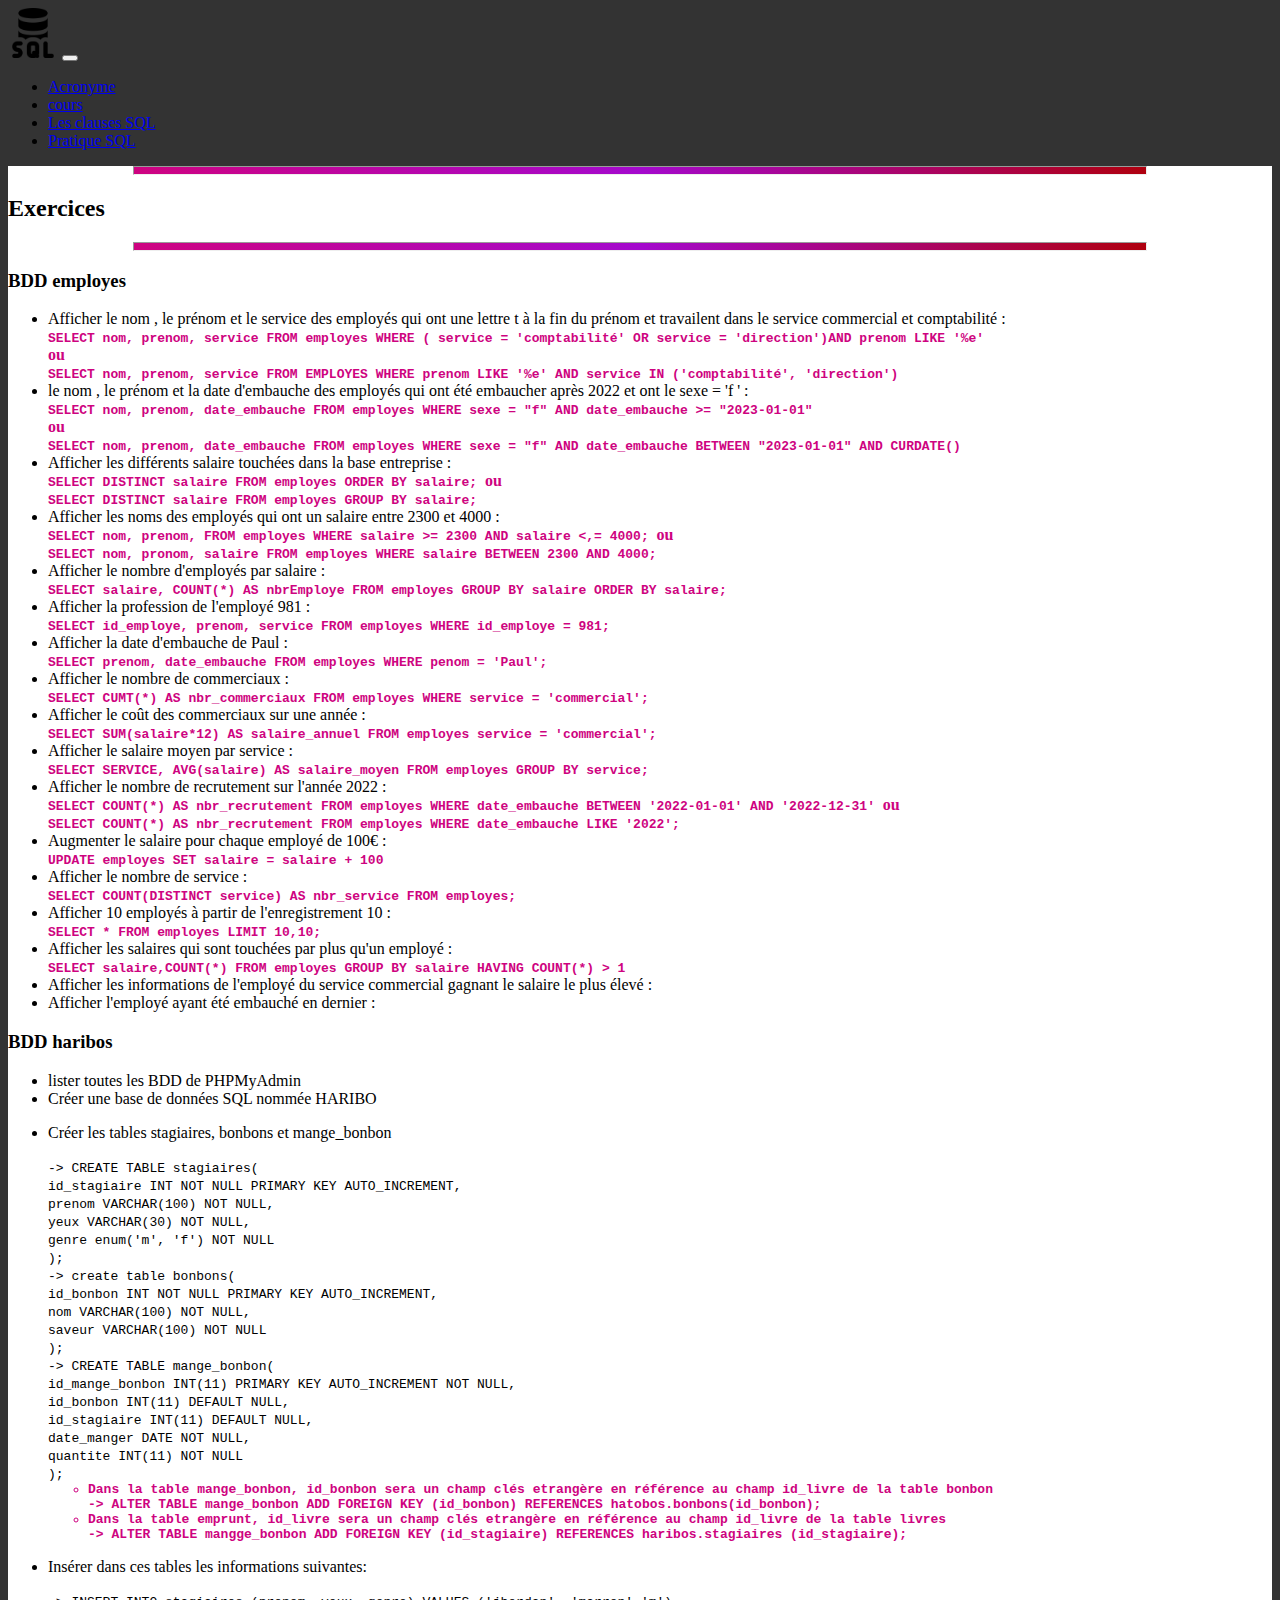
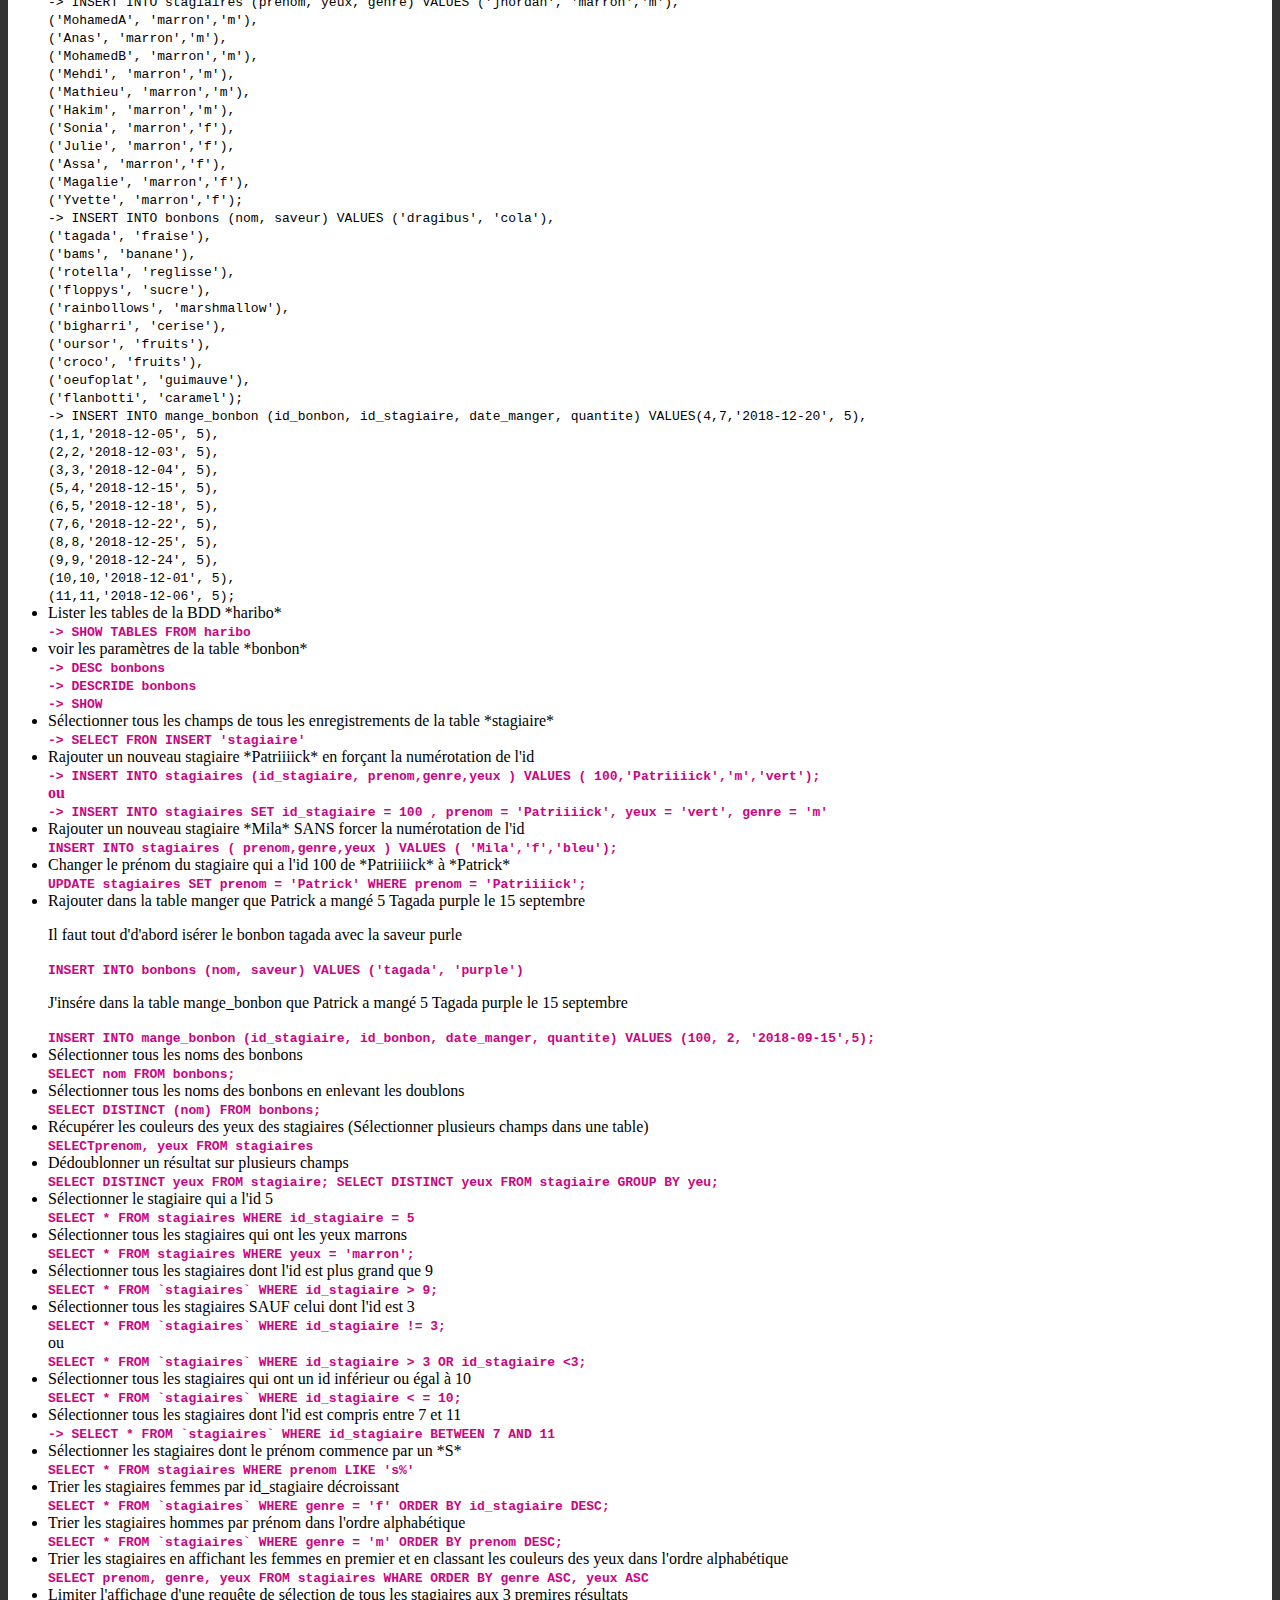
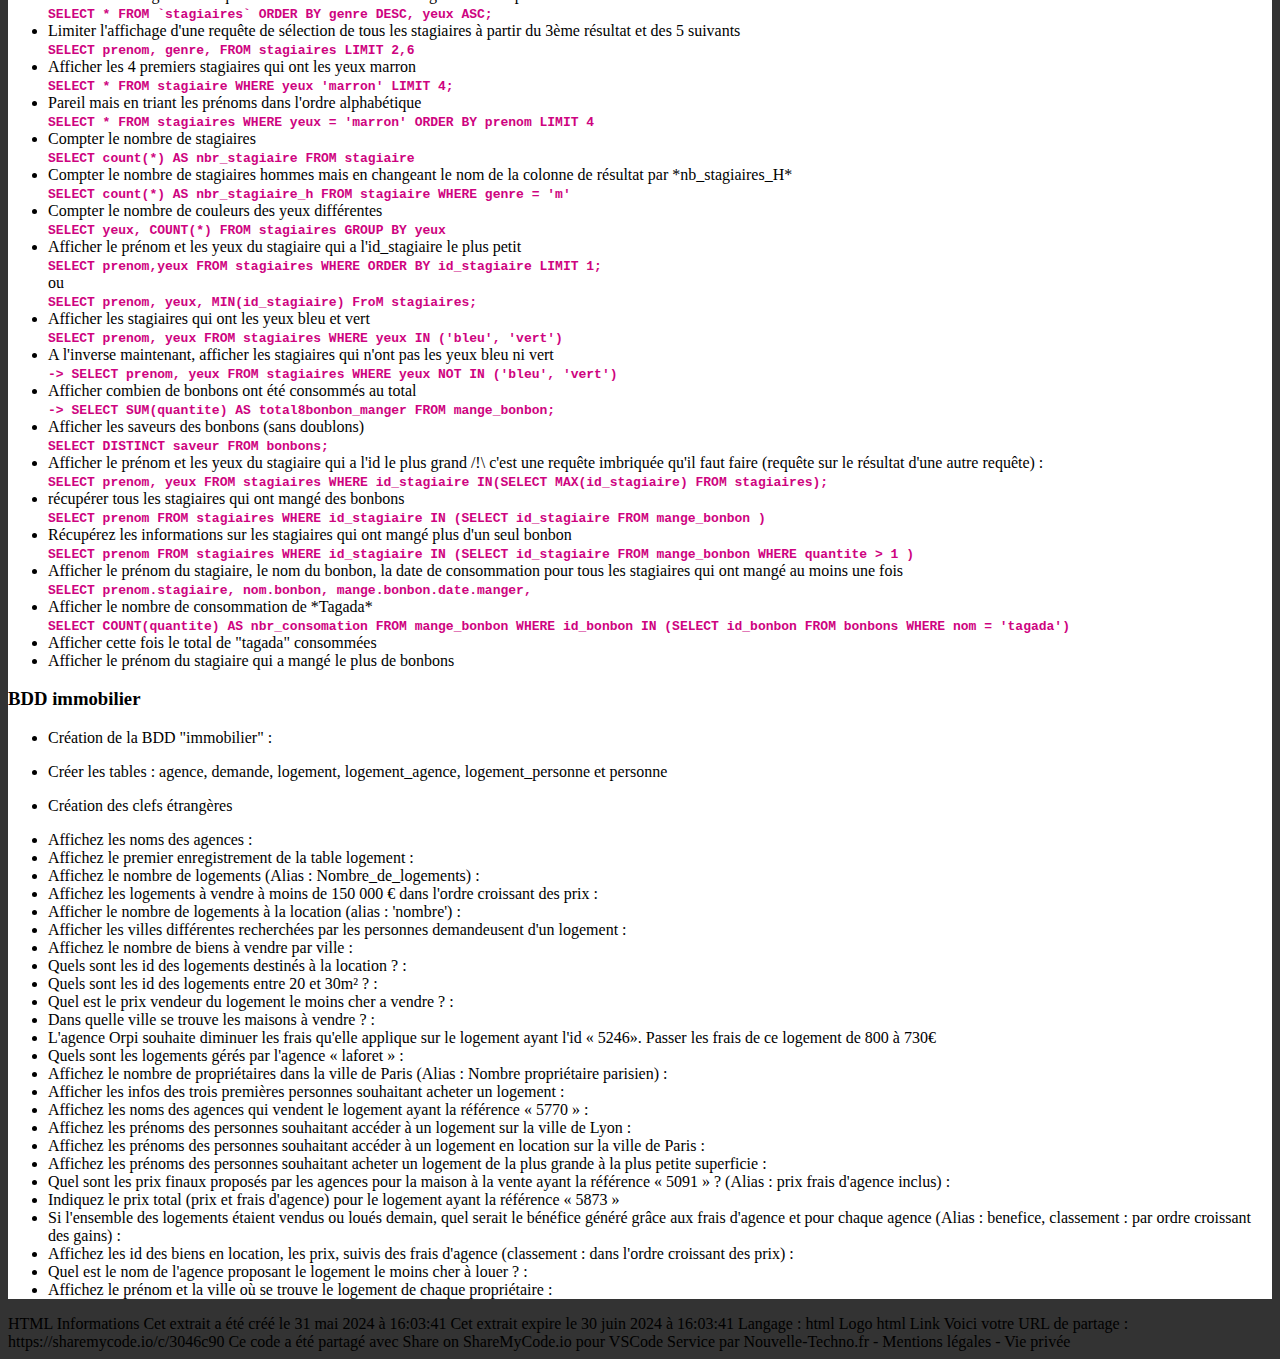
<file: 01_sql/pratique.html>
<!doctype html>
<html lang="fr">

<head>

     <!-- Required meta tags -->
     <meta charset="utf-8">
     <meta name="viewport" content="width=device-width, initial-scale=1, shrink-to-fit=no">

     <!-- Bootstrap CSS v5.2.1 -->
     <link href="https://cdn.jsdelivr.net/npm/bootstrap@5.2.1/dist/css/bootstrap.min.css" rel="stylesheet"
     integrity="sha384-iYQeCzEYFbKjA/T2uDLTpkwGzCiq6soy8tYaI1GyVh/UjpbCx/TYkiZhlZB6+fzT" crossorigin="anonymous">
     <!-- Google font -->
     <link href="https://fonts.googleapis.com/css2?family=Amatic+SC:wght@700&family=Open+Sans&display=swap" rel="stylesheet">
     <!-- feuille de style -->
     <link rel="stylesheet" href="assets/css/style.css">
     <title>Cours SQL</title>
</head>

<body>
    <header>
        <nav class="navbar navbar-expand-sm navbar-light bg-light  border-bottom border-dark">
            <div class="container-fluid">
                <a class="navbar-brand" href="#"><img src="assets/img/logo.png" alt="logo"></a>
                <button class="navbar-toggler d-lg-none" type="button" data-bs-toggle="collapse" data-bs-target="#collapsibleNavId" aria-controls="collapsibleNavId"
                        aria-expanded="false" aria-label="Toggle navigation">
                        <span class="navbar-toggler-icon"></span>
                </button>
                <div class="collapse navbar-collapse" id="collapsibleNavId">
                        <ul class="navbar-nav me-auto mt-2 mt-lg-0">
                            <li class="nav-item">
                                <a class="nav-link" href="index.html" >Acronyme</a>
                            </li>
                            <li class="nav-item">
                                <a class="nav-link" href="cours.html">cours</a>
                            </li>
                            <li class="nav-item">
                                <a class="nav-link" href="clause_sql.html">Les clauses SQL</a>
                            </li>
                            <li class="nav-item">
                                <a class="nav-link" href="pratique_sql.html">Pratique SQL</a>
                            </li>
                        </ul>
                </div>
        </div>
        </nav>

    </header>
    <div class="container">
        <!-- Début de main -->
        <main>
            <div class="row p-2">
                <div class="col-sm-12 ">
                    <hr>
                    <h2 class="text-center" id="insert">Exercices</h2>
                    <hr>
                </div>
                <div class="col-sm-12 py-5 mt-5 border border-dark">
                    <h3 class="text-center mb-5">BDD employes</h3>
                    <ul>

                        <li>Afficher le nom , le prénom et le service des employés qui ont une lettre t à la fin du prénom et travailent dans le service  commercial et comptabilité : <br>
                            <strong>
                                <code>
                                    SELECT nom, prenom, service FROM employes WHERE ( service = 'comptabilité' OR service = 'direction')AND prenom LIKE '%e'
                                </code>
                                <br>
                                ou
                                <br>
                                <code>
                                    SELECT nom, prenom, service FROM EMPLOYES WHERE prenom LIKE '%e' AND service IN ('comptabilité', 'direction')
                                </code>
                            </strong>

                        </li>
                        <li>
                            le nom , le prénom et la date d'embauche des employés qui ont été embaucher après 2022 et ont le sexe = 'f ' : <br>
                            <strong>
                                <code>
                                    SELECT nom, prenom, date_embauche FROM employes WHERE sexe = "f" AND date_embauche >= "2023-01-01"
                                </code>
                                <br>
                                ou
                                <br>
                                <code>
                                    SELECT nom, prenom, date_embauche FROM employes WHERE sexe = "f" AND date_embauche BETWEEN "2023-01-01" AND CURDATE()
                                </code>
                            </strong>

                        </li>
                        <li>
                            Afficher les différents salaire touchées dans la base entreprise :  <br>
                            <strong>
                                <code>
                                    SELECT DISTINCT salaire FROM employes ORDER BY salaire;
                                </code>
                                ou
                                <br>
                                <code>
                                    SELECT DISTINCT salaire FROM employes GROUP BY salaire;
                                </code>
                            </strong>

                        </li>
                        <li>
                            Afficher les noms des employés qui ont un salaire entre 2300 et 4000 :  <br>
                            <strong>
                                <code>
                                    SELECT nom, prenom, FROM employes WHERE salaire >= 2300 AND salaire &lt,= 4000;
                                </code>
                                ou
                                <br>
                                <code>
                                    SELECT nom, pronom, salaire FROM employes WHERE salaire BETWEEN 2300 AND 4000;
                                </code>
                            </strong>

                        </li>
                        <li>
                            Afficher le nombre d'employés par salaire : <br>
                            <strong>
                                <code>
                                    SELECT salaire, COUNT(*) AS nbrEmploye FROM employes GROUP BY salaire ORDER BY salaire;
                                </code>
                            </strong>

                        </li>
                        <li>Afficher la profession de l'employé 981 : <br>
                            <strong>
                                <code>
                                    SELECT id_employe, prenom, service FROM employes WHERE id_employe = 981;
                                </code>
                            </strong>

                        </li>
                        <li>Afficher la date d'embauche de Paul : <br>
                            <strong>
                                <code>
                                    SELECT prenom, date_embauche FROM employes WHERE penom = 'Paul';
                                </code>
                            </strong>

                        </li>
                        <li>Afficher le nombre de commerciaux : <br>
                            <strong>
                                <code>
                                    SELECT CUMT(*) AS nbr_commerciaux FROM employes WHERE service = 'commercial';
                                </code>
                            </strong>
                        </li>
                        <li>Afficher le coût des commerciaux sur une année : <br>
                            <strong>
                                <code>
                                    SELECT SUM(salaire*12) AS salaire_annuel FROM employes service = 'commercial';
                                </code>
                            </strong>
                        </li>
                        <li>Afficher le salaire moyen par service : <br>
                            <strong>
                                <code>
                                    SELECT SERVICE, AVG(salaire) AS salaire_moyen FROM employes GROUP BY service;
                                </code>
                            </strong>
                        </li>
                        <li>Afficher le nombre de recrutement sur l'année 2022 : <br>
                            <strong>
                                <code>
                                    SELECT COUNT(*) AS nbr_recrutement FROM employes WHERE date_embauche BETWEEN '2022-01-01' AND '2022-12-31'
                                </code>
                                ou
                                <br>
                                <code>
                                    SELECT COUNT(*) AS nbr_recrutement FROM employes WHERE date_embauche LIKE '2022';
                                </code>
                            </strong>

                        </li>
                        <li>Augmenter le salaire pour chaque employé de 100€ : <br>
                            <strong>
                                <code>
                                    UPDATE employes SET salaire = salaire + 100
                                </code>
                            </strong>
                        </li>
                        <li>Afficher le nombre de service : <br>
                            <strong>
                                <code>
                                    SELECT COUNT(DISTINCT service) AS nbr_service FROM employes;
                                </code>
                            </strong>

                        </li>
                        <li>
                            Afficher 10 employés à partir de l'enregistrement 10 : <br>
                            <strong>
                                <code>
                                    SELECT * FROM employes LIMIT 10,10;
                                </code>
                            </strong>
                        </li>
                        <li>
                            Afficher les salaires qui sont touchées par plus qu'un employé : <br>
                            <strong>
                                <code>
                                    SELECT salaire,COUNT(*) FROM employes GROUP BY salaire HAVING COUNT(*) > 1
                                </code>
                            </strong>
                        </li>
                        <li>Afficher les informations de l'employé du service commercial gagnant le salaire le plus élevé : <br>


                        </li>
                        <li>Afficher l'employé ayant été embauché en dernier : <br>

                        </li>

                    </ul>
                </div>
                <div class="col-sm-12 py-5 mt-5 border border-dark">
                  <h3 class="text-center mb-5">BDD haribos</h3>
                  <ul>
                    <li>lister toutes les BDD de PHPMyAdmin <br>

                    </li>
                    <li>
                        Créer une base de données SQL nommée HARIBO <br>

                    </li>
                    <li>
                        <div class="row">
                            <p class="col-sm-12"> Créer les tables stagiaires, bonbons et mange_bonbon </p>
                            <div class="col-sm-4">
                                    <code> -> CREATE TABLE stagiaires(
                                        <br>
                                        id_stagiaire INT NOT NULL PRIMARY KEY AUTO_INCREMENT, <br> prenom VARCHAR(100) NOT NULL, <br> yeux VARCHAR(30) NOT NULL, <br> genre enum('m', 'f') NOT NULL <br> ); 
                                    </code>
                            </div>   
                            <div class="col-sm-4">
                                    <code>
                                    -> create table bonbons(<br>
                                            id_bonbon INT NOT NULL PRIMARY KEY AUTO_INCREMENT, <br>
                                            nom VARCHAR(100) NOT NULL, <br> saveur VARCHAR(100) NOT NULL <br> );
                                    </code>
                            </div>
                            <div class="col-sm-4">
                                    <code>
                                        -> CREATE TABLE mange_bonbon( <br> id_mange_bonbon INT(11) PRIMARY KEY AUTO_INCREMENT NOT NULL, <br>
                                                id_bonbon INT(11) DEFAULT NULL,  <br>
                                                id_stagiaire INT(11) DEFAULT NULL,  <br>
                                                date_manger DATE NOT NULL, <br>
                                                quantite INT(11) NOT NULL <br> );
                                    </code>
                            </div>
                        </div>
                        <div class="col-sm-4">
                            <strong>
                                <code>
                                    <ul>
                                        <li>
                                            Dans la table mange_bonbon, id_bonbon sera un champ clés etrangère en référence au champ id_livre de la table bonbon <br>
                                            <strong>
                                                <code> 
                                                    -> ALTER TABLE mange_bonbon ADD FOREIGN KEY (id_bonbon) REFERENCES hatobos.bonbons(id_bonbon);
                                                </code>
                                            </strong>
                                        </li>
                                        <li>
                                            Dans la table emprunt, id_livre sera un champ clés etrangère en référence au champ id_livre de la table livres <br>
                                            <strong>
                                                <code> 
                                                    -> ALTER TABLE mangge_bonbon ADD FOREIGN KEY (id_stagiaire) REFERENCES haribos.stagiaires (id_stagiaire);
                                                </code>
                                            </strong>
                                        </li>
                                    </ul>
                                </code>
                            </strong>
                    </div>
                    </li>
                    <li>
                        <div class="row">
                            <p>Insérer dans ces tables les informations suivantes:</p> 
                            <div class="col-sm-4">
                                <code>-> INSERT INTO stagiaires (prenom, yeux, genre) VALUES
                                    ('jhordan', 'marron','m'), <br>
                                    ('MohamedA', 'marron','m'), <br>
                                    ('Anas', 'marron','m'), <br>
                                    ('MohamedB', 'marron','m'), <br>
                                    ('Mehdi', 'marron','m'), <br>
                                    ('Mathieu', 'marron','m'), <br>
                                    ('Hakim', 'marron','m'), <br>
                                    ('Sonia', 'marron','f'), <br>
                                    ('Julie', 'marron','f'), <br>
                                    ('Assa', 'marron','f'), <br>
                                    ('Magalie', 'marron','f'), <br>
                                    ('Yvette', 'marron','f'); <br>
        
                                </code>
                            </div> 
                            <div class="col-sm-4">
                                <code>                                      
                                        -> INSERT INTO bonbons (nom, saveur) VALUES
                                    ('dragibus', 'cola'), <br>
                                    ('tagada', 'fraise'), <br>
                                    ('bams', 'banane'), <br>
                                    ('rotella', 'reglisse'), <br>
                                    ('floppys', 'sucre'), <br>
                                    ('rainbollows', 'marshmallow'), <br>
                                    ('bigharri', 'cerise'), <br>
                                    ('oursor', 'fruits'), <br>
                                    ('croco', 'fruits'), <br>
                                    ('oeufoplat', 'guimauve'), <br>
                                    ('flanbotti', 'caramel'); <br>
                                </code>
                            </div>
                            <div class="col-sm-4">
                                <code> 
                                    -> INSERT INTO mange_bonbon (id_bonbon, id_stagiaire, date_manger, quantite) VALUES(4,7,'2018-12-20', 5), <br>
                                    (1,1,'2018-12-05', 5), <br>
                                    (2,2,'2018-12-03', 5), <br>
                                    (3,3,'2018-12-04', 5), <br>
                                    (5,4,'2018-12-15', 5), <br>
                                    (6,5,'2018-12-18', 5), <br>
                                    (7,6,'2018-12-22', 5), <br>
                                    (8,8,'2018-12-25', 5), <br>
                                    (9,9,'2018-12-24', 5), <br>
                                    (10,10,'2018-12-01', 5), <br>
                                    (11,11,'2018-12-06', 5); <br>
                                </code>
                            </div>
                        </div>
                    </li>
                    <li>
                        Lister les tables de la BDD *haribo* <br>
                        <strong>
                            <code>
                                -> SHOW TABLES FROM haribo
                            </code>
                        </strong>
                    </li>
                    <li>
                        voir les paramètres de la table *bonbon* <br>
                        <strong>
                            <code>
                                -> DESC bonbons <br>
                                <code>
                                -> DESCRIDE bonbons
                                </code> <br>
                                <code>
                                ->  SHOW
                                </code>
                            </code>
                        </strong>
                     </li>
                     <li>
                        Sélectionner tous les champs de tous les enregistrements de la table *stagiaire* <br>
                        <strong>
                            <code>
                                -> SELECT FRON INSERT 'stagiaire'
                            </code>
                        </strong>

                     </li>
                     <li>
                        Rajouter un nouveau stagiaire *Patriiiick* en forçant la numérotation de l'id <br>
                        <!--100 , vert , m-->
                        <strong>
                            <code>
                               -> INSERT INTO stagiaires (id_stagiaire, prenom,genre,yeux ) VALUES ( 100,'Patriiiick','m','vert');
                            </code>
                            <br>
                            ou 
                            <br>
                            <code>
                               -> INSERT INTO stagiaires SET id_stagiaire = 100 , prenom = 'Patriiiick', yeux = 'vert', genre = 'm'
                            </code>
                        </strong>

                     </li>
                     <li>
                        Rajouter un nouveau stagiaire *Mila* SANS forcer la numérotation de l'id <br>
                         <!--bleu, f -->
                        <strong>
                            <code>
                                INSERT INTO stagiaires ( prenom,genre,yeux ) VALUES ( 'Mila','f','bleu');
                            </code>
                        </strong>
                     </li>
                     <li>
                        Changer le prénom du stagiaire qui a l'id 100 de *Patriiiick* à *Patrick* <br>
                        <strong>
                            <code>
                                UPDATE stagiaires SET prenom = 'Patrick' WHERE prenom = 'Patriiiick';
                            </code>
                        </strong>
                    </li>
                     <li>
                        Rajouter dans la table manger que Patrick a mangé 5 Tagada purple le 15 septembre <br>
                        <p>Il faut tout d'd'abord isérer le bonbon tagada avec la saveur purle</p>
                        <strong>
                            <code>
                                INSERT INTO bonbons (nom, saveur) VALUES ('tagada', 'purple')
                            </code>
                        </strong>
                        <p>
                            J'insére dans la table mange_bonbon que Patrick a mangé 5 Tagada purple le 15 septembre
                        </p>
                        <strong>
                            <code>
                                INSERT INTO mange_bonbon (id_stagiaire, id_bonbon, date_manger, quantite) VALUES (100, 2, '2018-09-15',5);
                            </code>
                        </strong>
                     </li>
                     <li>
                        Sélectionner tous les noms des bonbons <br>
                        <strong>
                            <code>
                                SELECT nom FROM bonbons;
                            </code>
                        </strong>
                     </li>
                     <li>
                        Sélectionner tous les noms des bonbons en enlevant les doublons <br>
                       <strong>
                        <code>
                            SELECT DISTINCT (nom) FROM bonbons;
                        </code>
                       </strong>
                    </li>
                     <li>
                        Récupérer les couleurs des yeux des stagiaires (Sélectionner plusieurs champs dans une table) <br>
                        <strong>
                            <code>
                                SELECTprenom, yeux FROM stagiaires
                            </code>
                        </strong>
                     </li>
                     <li>
                        Dédoublonner un résultat sur plusieurs champs <br>
                        <strong>
                            <code>
                                SELECT DISTINCT yeux FROM stagiaire;
                            </code>
                        </strong>
                        <strong>
                            <code>
                                SELECT DISTINCT yeux FROM stagiaire GROUP BY yeu;
                            </code>
                        </strong>
                     </li>
                     <li>
                        Sélectionner le stagiaire qui a l'id 5 <br>
                        <strong>
                            <code>
                                SELECT * FROM stagiaires WHERE id_stagiaire = 5
                            </code>
                        </strong>
                     </li>
                     <li>
                        Sélectionner tous les stagiaires qui ont les yeux marrons <br>
                        <strong>
                            <code>
                                SELECT * FROM stagiaires WHERE yeux = 'marron';
                            </code>
                        </strong>
                     </li>

                     <li>
                        Sélectionner tous les stagiaires dont l'id est plus grand que 9 <br>
                        <strong>
                            <code>
                                SELECT * FROM `stagiaires` WHERE id_stagiaire > 9;
                            </code>
                        </strong>
                     </li>
                     <li>
                        Sélectionner tous les stagiaires SAUF celui dont l'id est 3 <br>
                        <strong>
                            <code>
                                SELECT * FROM `stagiaires` WHERE id_stagiaire != 3;
                            </code>
                        </strong>
                        <br>
                        ou 
                        <br>
                        <strong>
                            <code>
                                SELECT * FROM `stagiaires` WHERE id_stagiaire > 3 OR id_stagiaire &lt;3;
                            </code>
                        </strong>
                     </li>
                     <li>
                        Sélectionner tous les stagiaires qui ont un id inférieur ou égal à 10 <br>
                        <strong>
                            <code>
                                SELECT * FROM `stagiaires` WHERE id_stagiaire &lt; = 10;
                            </code>
                        </strong>
                     </li>
                     <li>
                        Sélectionner tous les stagiaires dont l'id est compris entre 7 et 11 <br>
                        <strong>
                            <code>
                               -> SELECT * FROM `stagiaires` WHERE id_stagiaire BETWEEN 7 AND 11
                            </code>
                        </strong>
                     </li>
                     <li>
                        Sélectionner les stagiaires dont le prénom commence par un *S* <br>
                        <strong>
                            <code>
                                SELECT * FROM stagiaires WHERE prenom LIKE 's%'
                            </code>
                        </strong>
                     </li>
                     <li>
                        Trier les stagiaires femmes par id_stagiaire décroissant <br>
                        <strong>
                            <code>
                                SELECT * FROM `stagiaires` WHERE genre = 'f' ORDER BY id_stagiaire DESC;
                            </code>
                        </strong>
                     </li>
                     <li>
                        Trier les stagiaires hommes par prénom dans l'ordre alphabétique <br>
                        <strong>
                            <code>
                                SELECT * FROM `stagiaires` WHERE genre = 'm' ORDER BY prenom DESC;
                            </code>
                        </strong>
                     </li>
                     <li>
                        Trier les stagiaires en affichant les femmes en premier et en classant les couleurs des yeux dans l'ordre alphabétique <br>
                        <!-- l'ordre des membres de l'enumeration depend de l'ordre dans lequel on les a insérer dans les champs -->
                        <strong>
                            <code>
                                SELECT prenom, genre, yeux FROM stagiaires WHARE ORDER BY genre ASC, yeux ASC
                            </code>
                        </strong>
                     </li>
                     <li>
                        Limiter l'affichage d'une requête de sélection de tous les stagiaires aux 3 premires résultats <br>
                        <strong>
                            <code>
                                SELECT * FROM `stagiaires` ORDER BY genre DESC, yeux ASC;
                            </code>
                        </strong>
                     </li>
                     <li>
                        Limiter l'affichage d'une requête de sélection de tous les stagiaires à partir du 3ème résultat et des 5 suivants <br>
                        <strong>
                            <code>
                                SELECT prenom, genre, FROM stagiaires LIMIT 2,6
                            </code>
                        </strong>
                     </li>
                     <li>
                        Afficher les 4 premiers stagiaires qui ont les yeux marron <br>
                        <strong>
                            <code>
                                SELECT * FROM stagiaire WHERE yeux 'marron' LIMIT 4;
                            </code>
                        </strong>

                     </li>
                     <li> Pareil mais en triant les prénoms dans l'ordre alphabétique <br>
                        <strong>
                            <code>
                                SELECT * FROM stagiaires WHERE yeux = 'marron' ORDER BY prenom LIMIT 4
                            </code>
                        </strong>
                     </li>
                     <li>
                        Compter le nombre de stagiaires <br>
                        <strong>
                            <code>
                                SELECT count(*) AS nbr_stagiaire FROM stagiaire
                            </code>
                        </strong>
                     </li>
                     <li>
                        Compter le nombre de stagiaires hommes mais en changeant le nom de la colonne de résultat par *nb_stagiaires_H* <br>
                        <strong>
                            <code>
                                SELECT count(*) AS nbr_stagiaire_h FROM stagiaire WHERE genre = 'm'
                            </code>
                        </strong>
                     </li>
                     <li>
                        Compter le nombre de couleurs des yeux différentes <br>
                        <strong>
                            <code>
                                SELECT yeux, COUNT(*) FROM stagiaires GROUP BY yeux 
                            </code>
                        </strong>
                    </li>

                     <li>
                        Afficher le prénom et les yeux du stagiaire qui a l'id_stagiaire le plus petit <br>
                        <strong>
                            <code>
                                SELECT prenom,yeux FROM stagiaires WHERE ORDER BY id_stagiaire LIMIT 1;
                            </code>
                        </strong>
                        <br>
                        ou 
                        <br>
                        <strong>
                            <code>
                                SELECT prenom, yeux, MIN(id_stagiaire) FroM stagiaires;
                            </code>
                        </strong>
                     </li>
                     <li>
                        Afficher les stagiaires qui ont les yeux bleu et vert <br>
                        <strong>
                            <code>
                                SELECT prenom, yeux FROM stagiaires WHERE yeux IN ('bleu', 'vert')
                            </code>
                        </strong>
                     </li>
                     <li>
                        A l'inverse maintenant, afficher les stagiaires qui n'ont pas les yeux bleu ni vert <br>
                        <strong>
                            <code>
                              ->  SELECT prenom, yeux FROM stagiaires WHERE yeux NOT IN ('bleu', 'vert')
                            </code>
                        </strong>
                     </li>
                     <li>
                        Afficher combien de bonbons ont été consommés au total <br>
                        <strong>
                            <code>
                              ->  SELECT SUM(quantite) AS total8bonbon_manger FROM mange_bonbon;
                            </code>
                        </strong>
                     </li>
                     <li>
                        Afficher les saveurs des bonbons (sans doublons) <br>
                        <strong>
                            <code>
                                SELECT DISTINCT saveur FROM bonbons;
                            </code>
                        </strong>
                     </li>
                     <li> Afficher le prénom et les yeux du stagiaire qui a l'id le plus grand /!\ c'est une requête imbriquée qu'il faut faire (requête sur le résultat d'une autre requête) : <br>
                        <strong>
                            <code>
                                SELECT prenom, yeux FROM stagiaires WHERE id_stagiaire IN(SELECT MAX(id_stagiaire) FROM stagiaires);
                            </code>
                        </strong>
                    </li>
                    <li>récupérer tous les stagiaires qui ont mangé des bonbons <br>
                        <strong>
                            <code>
                                SELECT prenom FROM stagiaires WHERE id_stagiaire IN (SELECT id_stagiaire FROM mange_bonbon )
                            </code>
                        </strong>
                    </li>
                    <li>
                        Récupérez les informations sur les stagiaires qui ont mangé plus d'un seul bonbon <br>
                        <strong>
                            <code>
                                SELECT prenom FROM stagiaires WHERE id_stagiaire IN (SELECT id_stagiaire FROM mange_bonbon WHERE quantite > 1 )
                            </code>
                        </strong>
                    </li>
                    <li>
                        Afficher le prénom du stagiaire, le nom du bonbon, la date de consommation pour tous les stagiaires qui ont mangé au moins une fois <br>
                        <strong>
                            <code>
                                SELECT prenom.stagiaire, nom.bonbon, mange.bonbon.date.manger,
                            </code>
                        </strong>
                    </li>
                    <li>
                        Afficher le nombre de consommation de *Tagada* <br>
                        <strong>
                            <code>
                                SELECT COUNT(quantite) AS nbr_consomation FROM mange_bonbon WHERE id_bonbon IN (SELECT id_bonbon FROM bonbons WHERE nom = 'tagada')
                            </code>
                        </strong>
                    </li>
                    <li>
                        Afficher cette fois le total de "tagada" consommées <br>
                        <strong>
                            <code>
                                
                            </code>
                        </strong>
                    </li>

                    <li>
                        Afficher le prénom du stagiaire qui a mangé le plus de bonbons <br>
                        <strong>
                            <code>

                            </code>
                        </strong>
                    </li>


                  </ul>
                </div>
                <div class="col-sm-12 py-5 mt-5 border border-dark">
                    <h3 class="text-center mb-5">BDD immobilier</h3>
                    <ul>
                        <li>Création de la BDD "immobilier" : <br>

                        </li>
                        <li>
                            <div class="row">
                                 <p class="col-sm-12"> Créer les tables : agence, demande, logement, logement_agence, logement_personne et personne  </p>
                                <div class="col-sm-4">

                                </div>
                                <div class="col-sm-4">

                                </div>
                                <div class="col-sm-4">

                                </div>
                                <div class="col-sm-4">

                                    </code>
                                </div>
                                <div class="col-sm-4">

                                </div>
                                <div class="col-sm-4">

                                </div>
                            </div>
                        </li>
                        <li class="mt-5">
                            <div class="row">
                                <p class="col-sm-12"> Création des clefs étrangères </p>
                                <div class="col-sm-4">

                                </div>
                                <div class="col-sm-4">

                                </div>
                                <div class="col-sm-4">

                                </div>
                            </div>
                        </li>
                        <li>
                            Affichez les noms des agences : <br>


                        </li>
                        <li>
                            Affichez le premier enregistrement de la table logement : <br>

                        </li>
                        <li>
                            Affichez le nombre de logements (Alias : Nombre_de_logements) :<br>

                        </li>
                        <li>
                            Affichez les logements à vendre à moins de 150 000 € dans l'ordre croissant des prix :<br>

                        </li>
                        <li>
                            Afficher le nombre de logements à la location (alias : 'nombre') :<br>

                        </li>
                        <li>
                            Afficher les villes différentes recherchées par les personnes demandeusent d'un logement :<br>

                        </li>
                        <li>
                            Affichez le nombre de biens à vendre par ville :


                        </li>
                        <li>
                            Quels sont les id des logements destinés à la location ? :<br>

                        </li>
                        <li>
                            Quels sont les id des logements entre 20 et 30m² ? :<br>

                        </li>
                        <li>
                            Quel est le prix vendeur du logement le moins cher a vendre ? :<br>

                        </li>
                        <li>
                            Dans quelle ville se trouve les maisons à vendre ? :<br>

                        </li>
                        <li>
                            L'agence Orpi souhaite diminuer les frais qu'elle applique sur le logement ayant l'id « 5246». Passer les frais de ce logement de 800 à 730€
                        </li>
                        <li>
                            Quels sont les logements gérés par l'agence « laforet » :

                        </li>
                        <li>
                            Affichez le nombre de propriétaires dans la ville de Paris (Alias : Nombre propriétaire parisien) :<br>

                        </li>
                        <li>
                            Afficher les infos des trois premières personnes souhaitant acheter un logement :<br>

                        </li>
                        <li>
                            Affichez les noms des agences qui vendent le logement ayant la référence « 5770 » :<br>

                        </li>
                        <li>
                            Affichez les prénoms des personnes souhaitant accéder à un logement sur la ville de Lyon :<br>

                        </li>
                        <li>
                            Affichez les prénoms des personnes souhaitant accéder à un logement en location sur la ville de Paris :<br>

                        </li>
                        <li>
                            Affichez les prénoms des personnes souhaitant acheter un logement de la plus grande à la plus petite superficie :<br>

                        </li>
                        <li>
                            Quel sont les prix finaux proposés par les agences pour la maison à la vente ayant la référence « 5091 » ? (Alias : prix frais d'agence inclus) :<br>


                        </li>
                        <li>
                            Indiquez le prix total (prix et frais d'agence) pour le logement ayant la référence « 5873 »<br>

                        </li>
                        <li>
                            Si l'ensemble des logements étaient vendus ou loués demain, quel serait le bénéfice généré grâce aux frais d'agence et pour chaque agence (Alias : benefice, classement : par ordre croissant des gains) :

                        </li>
                        <li>
                            Affichez les id des biens en location, les prix, suivis des frais d'agence (classement : dans l'ordre croissant des prix) :<br>


                        </li>
                        <li>
                            Quel est le nom de l'agence proposant le logement le moins cher à louer ? :<br>

                        </li>
                        <li>
                            Affichez le prénom et la ville où se trouve le logement de chaque propriétaire :<br>

                        </li>

                    </ul>

                </div>

            </div>
    </div> <!-- fin du container fluid -->

    <!-- Bootstrap JavaScript Libraries -->
    <script src="https://cdn.jsdelivr.net/npm/@popperjs/core@2.11.6/dist/umd/popper.min.js"
    integrity="sha384-oBqDVmMz9ATKxIep9tiCxS/Z9fNfEXiDAYTujMAeBAsjFuCZSmKbSSUnQlmh/jp3" crossorigin="anonymous">
    </script>
    <script src="https://cdn.jsdelivr.net/npm/bootstrap@5.2.1/dist/js/bootstrap.min.js"
    integrity="sha384-7VPbUDkoPSGFnVtYi0QogXtr74QeVeeIs99Qfg5YCF+TidwNdjvaKZX19NZ/e6oz" crossorigin="anonymous">
    </script>
</body>

</html>
HTML
Informations
Cet extrait a été créé le 31 mai 2024 à 16:03:41

Cet extrait expire le 30 juin 2024 à 16:03:41

Langage : html

Logo html

Link
Voici votre URL de partage : https://sharemycode.io/c/3046c90
Ce code a été partagé avec Share on ShareMyCode.io pour VSCode

Service par Nouvelle-Techno.fr - Mentions légales - Vie privée
</file>
<file: 01_sql/assets/css/style.css>
body{
    background-color: #333;
}

header nav img {
    width: 50px;
}

.container {
    background-color: #fff;
}

hr {
    height: 7px;
    background: linear-gradient(to right, #ce0380 0%, #a409cd 50%, #af000f );
    width: 80%;
    margin: 0 auto;
}

strong {
    color: #ce0380;
}

em {
    color: darkslategrey;
}

h4 {
    color: #a409cb;
}

h6 {
    color: cornflowerblue;
    margin-bottom: 20px !important;
    font-size: 1.1rem;
}

img:not(img[src="assets/img/logo.png"]) {
    box-shadow: 0px 0px 13px 16px rgba(0, 0, 0, 0.1);
}
</file>
